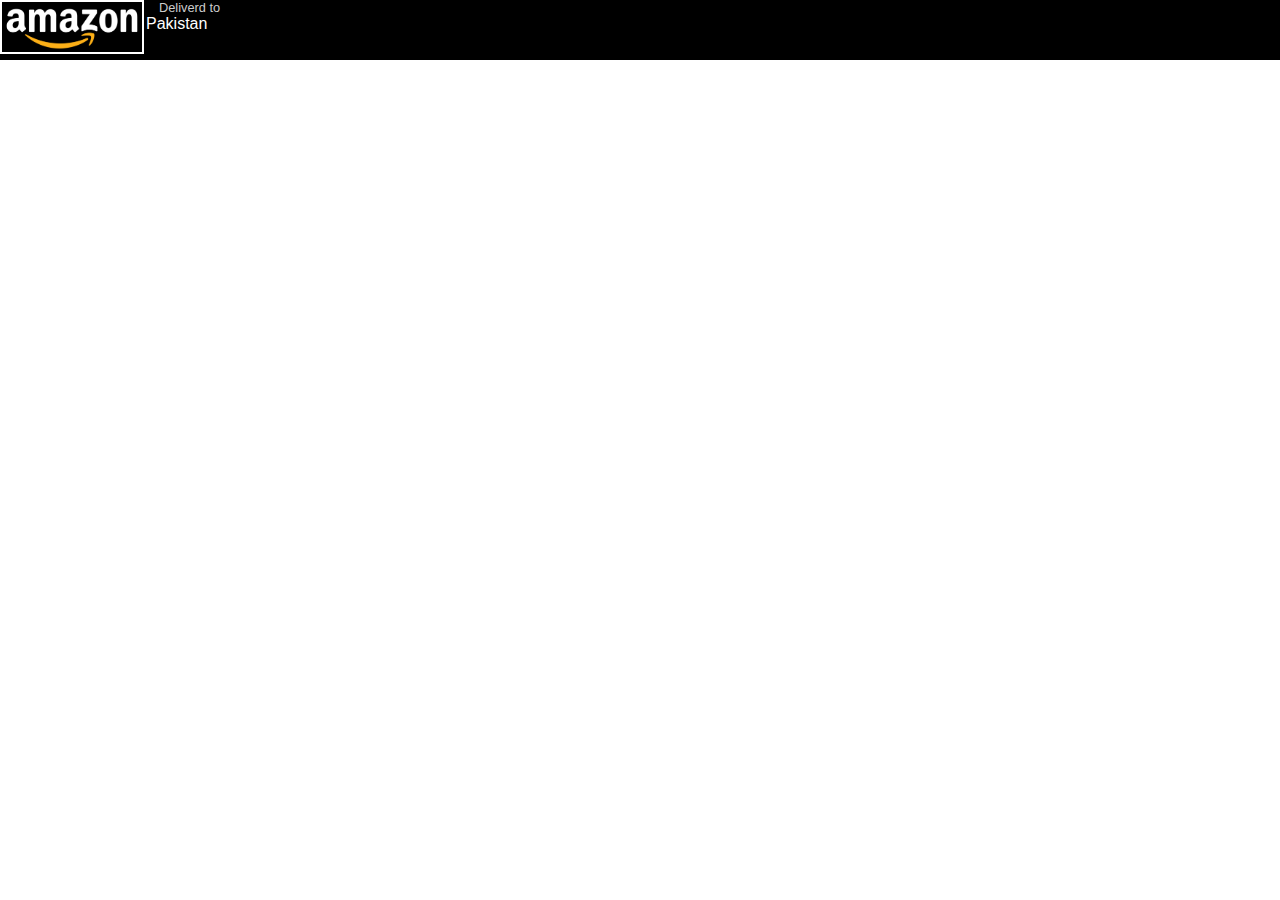
<file: Amazon/index.html>
<!DOCTYPE html>
<html lang="en">
<head>
    <meta charset="UTF-8">
    <meta name="viewport" content="width=device-width, initial-scale=1.0">
    <title>Amazone</title>
    <link rel="stylesheet" href="https://cdnjs.cloudflare.com/ajax/libs/font-awesome/6.5.1/css/all.min.css" integrity="sha512-DTOQO9RWCH3ppGqcWaEA1BIZOC6xxalwEsw9c2QQeAIftl+Vegovlnee1c9QX4TctnWMn13TZye+giMm8e2LwA==" crossorigin="anonymous" referrerpolicy="no-referrer" />
    <link rel="stylesheet" href="style.css">
</head>
<body>
  <header>
    <div class="navbar">
<div class="nav-logo border">
    <div class="logo"></div>
</div>
<div class="nav-address">
    <p class="add-first">Deliverd to</p>
    <div class="add-icon">
        <i class="fa-solid fa-location-dot"></i>
        <p class="add-second">Pakistan</p>
    </div>
</div>
    </div>
  </header>


</body>
</html>
</file>
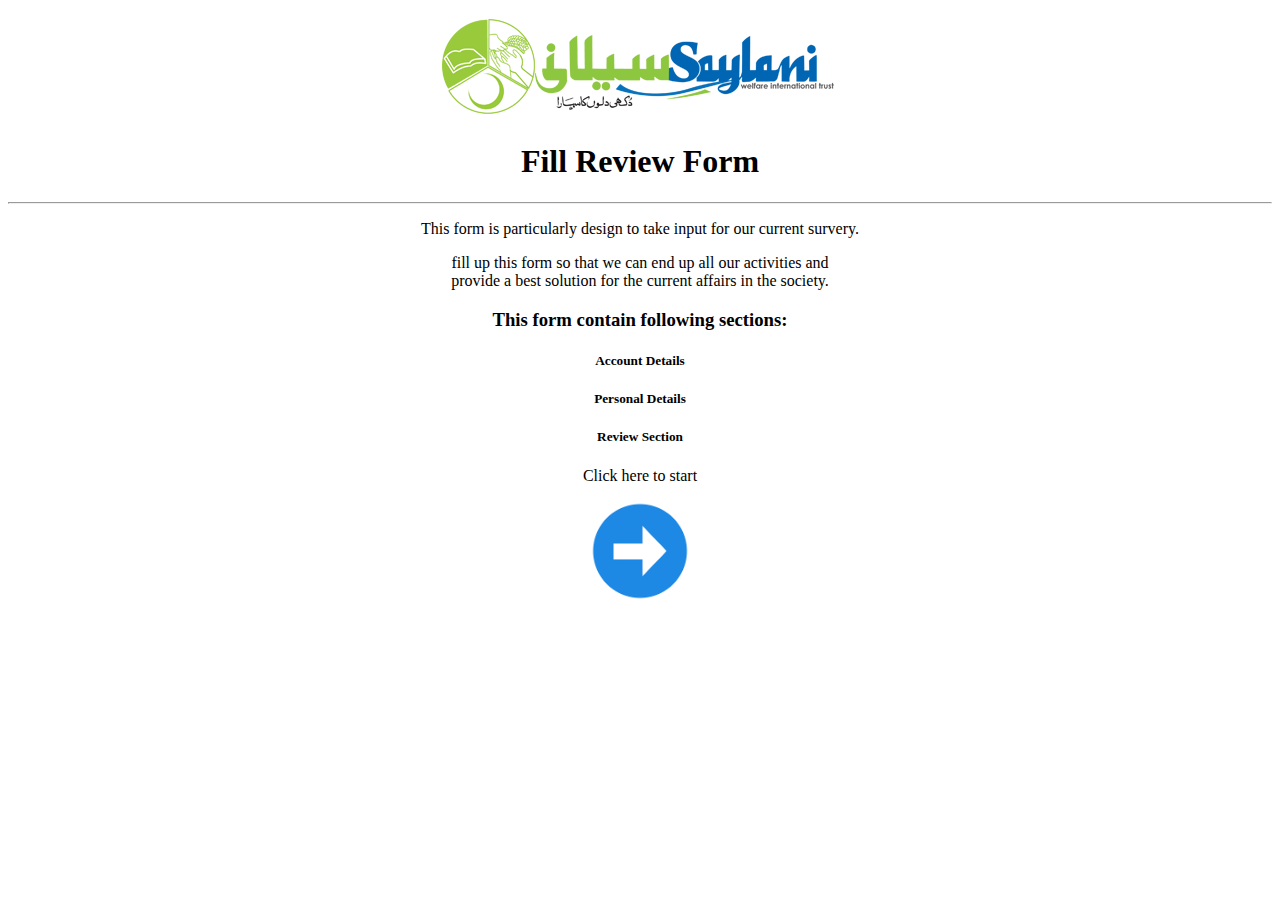
<file: Form/Index.html>
<!DOCTYPE HTML PUBLIC "-//W3C//DTD HTML 4.01 Transitional//EN"><html><head><META http-equiv="Content-Type" content="text/html; charset=utf-8"><style></style></head><body><u></u>


    
    
    

    <div>
    <p align="center">
        <img src="../Asset/logo.22bf709605809177256c.png" alt="">
    </p>
    
    <h1 align="center">Fill Review Form</h1><hr>
    <p align="center">This form is particularly design to take input for our current survery.</p>
    <p align="center">fill up this form so that we can end up all our activities and <br align="center">provide a best solution for the current affairs in the society.</p>
    
    <h3 align="center">This form contain following sections:</h3>
    <h5 align="center">Account Details</h5>
    <h5 align="center">Personal Details</h5>
    <h5 align="center">Review Section</h5>
    
        <p align="center">Click here to start</p>
        
    <center>
        <a href="./Accounts.html"> <img src="../Asset/ARROW.png" alt="" width="100px"></a>
    
    </center>
    </div>
    </body></html>
</file>
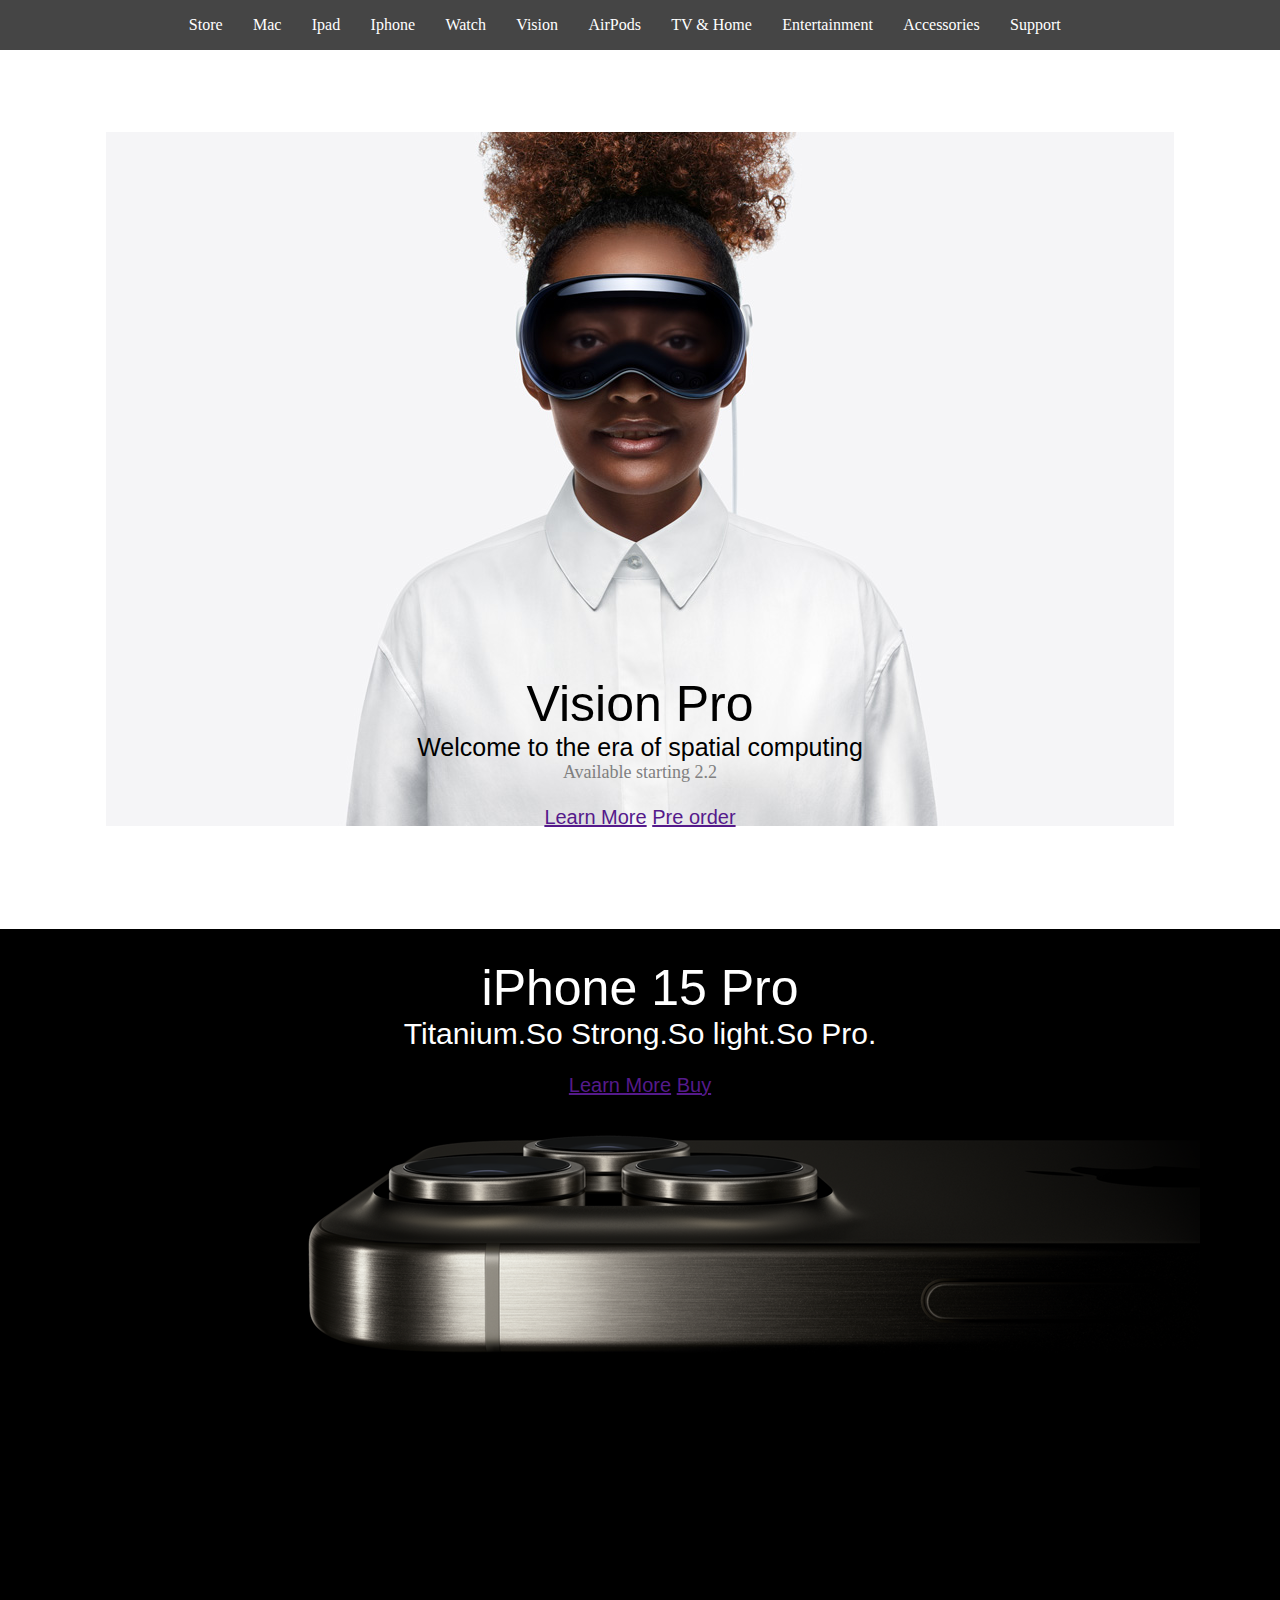
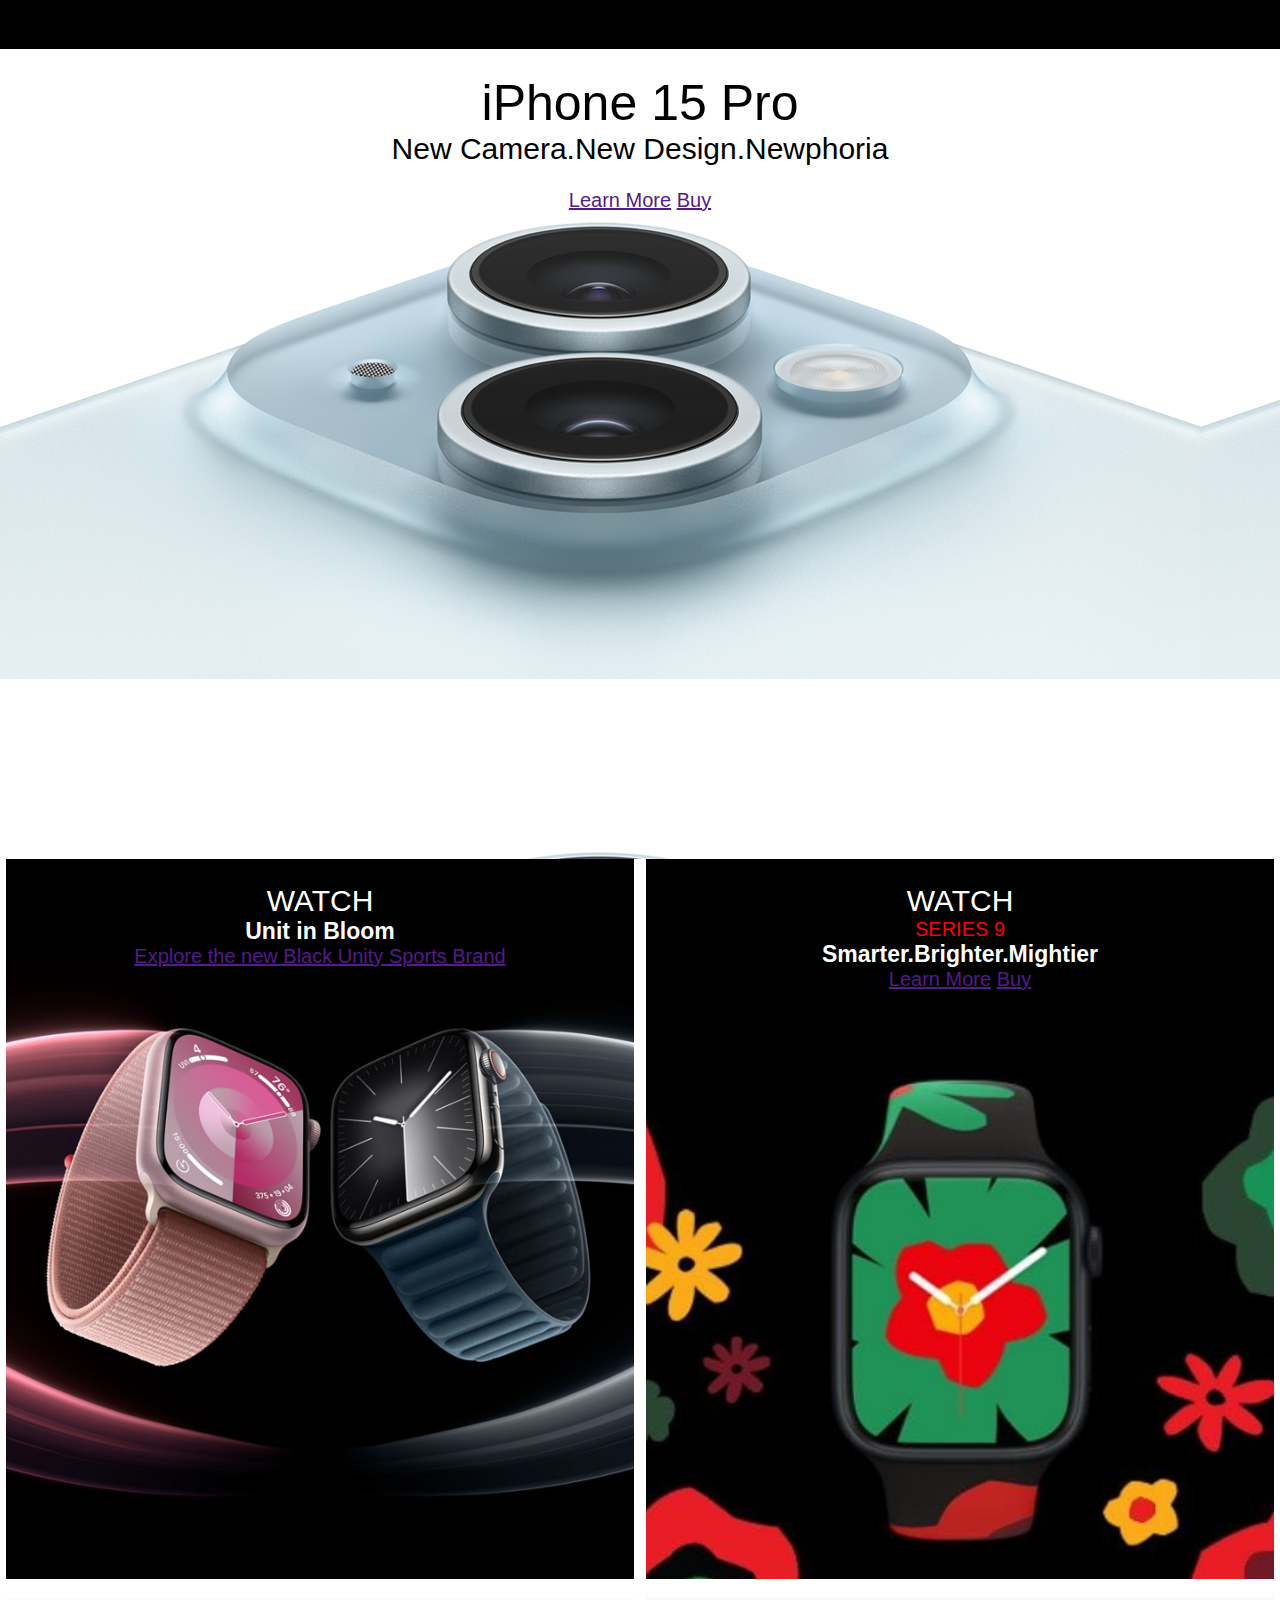
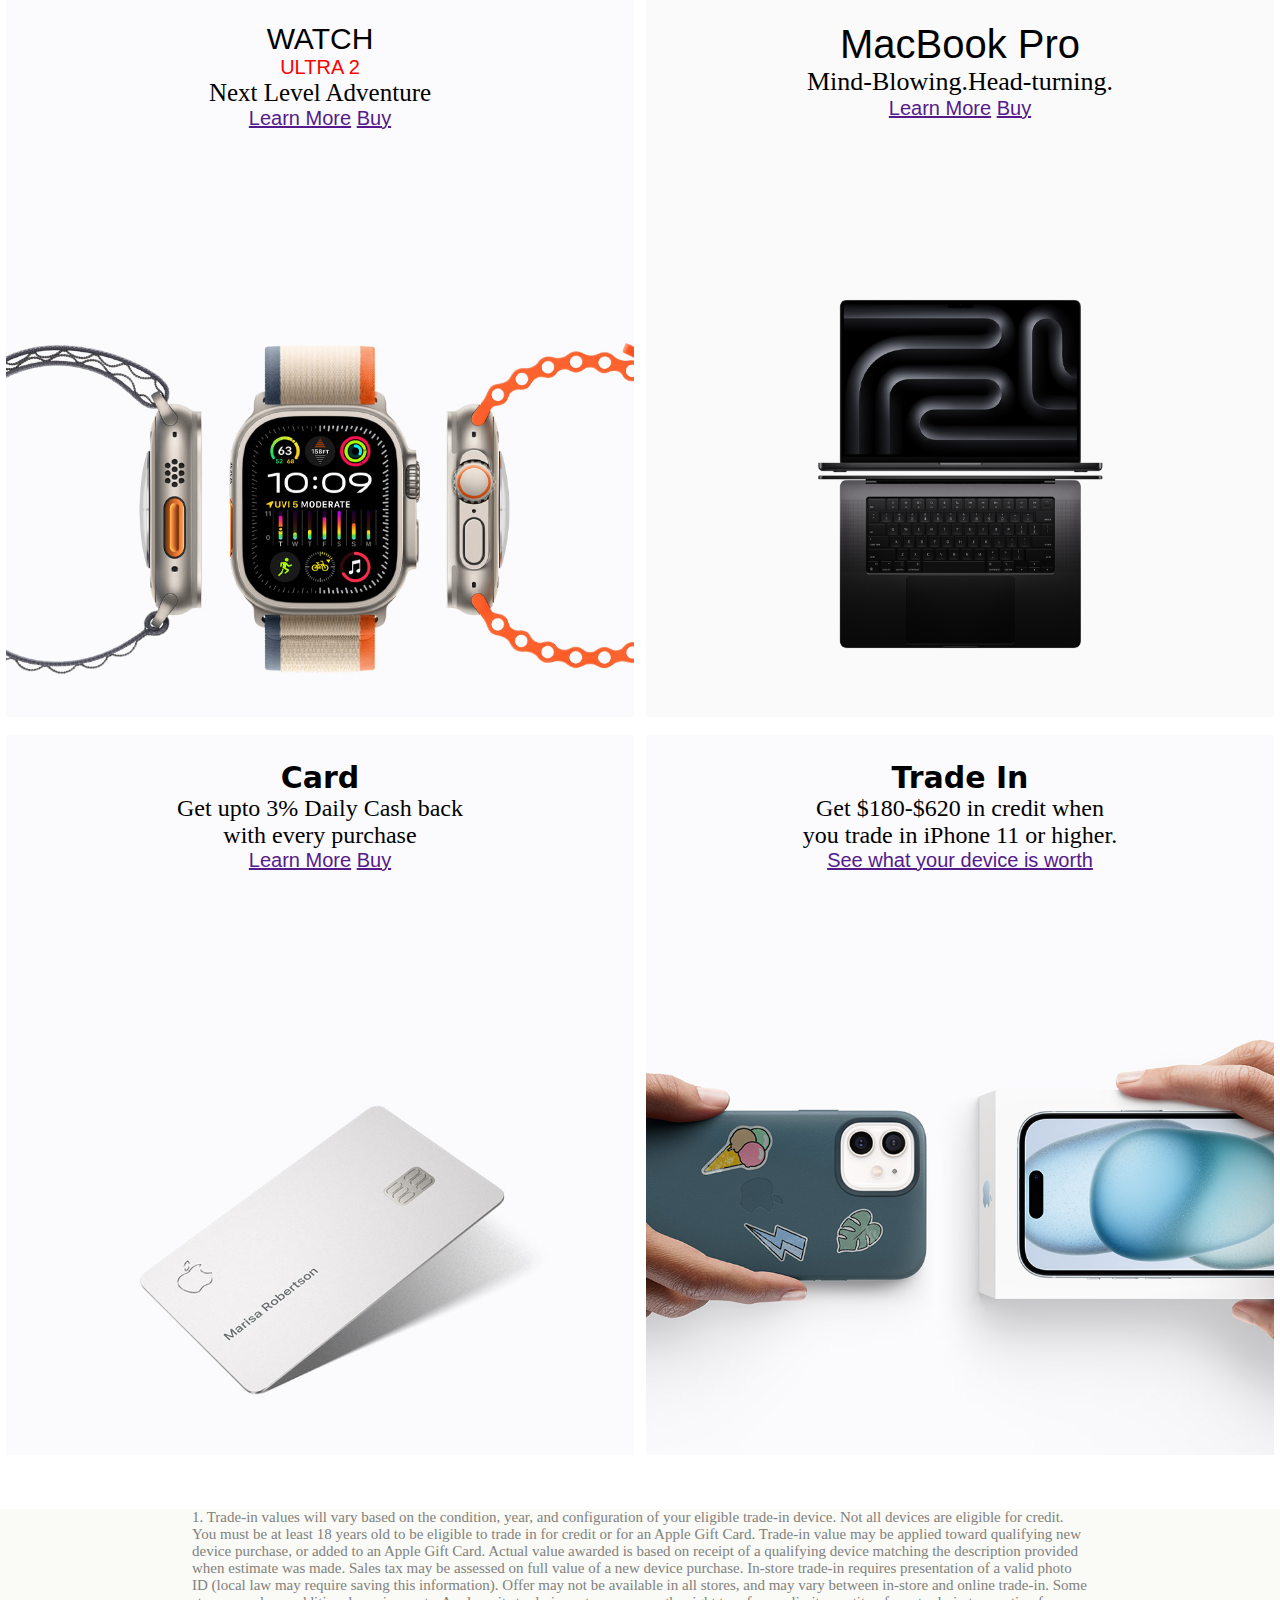
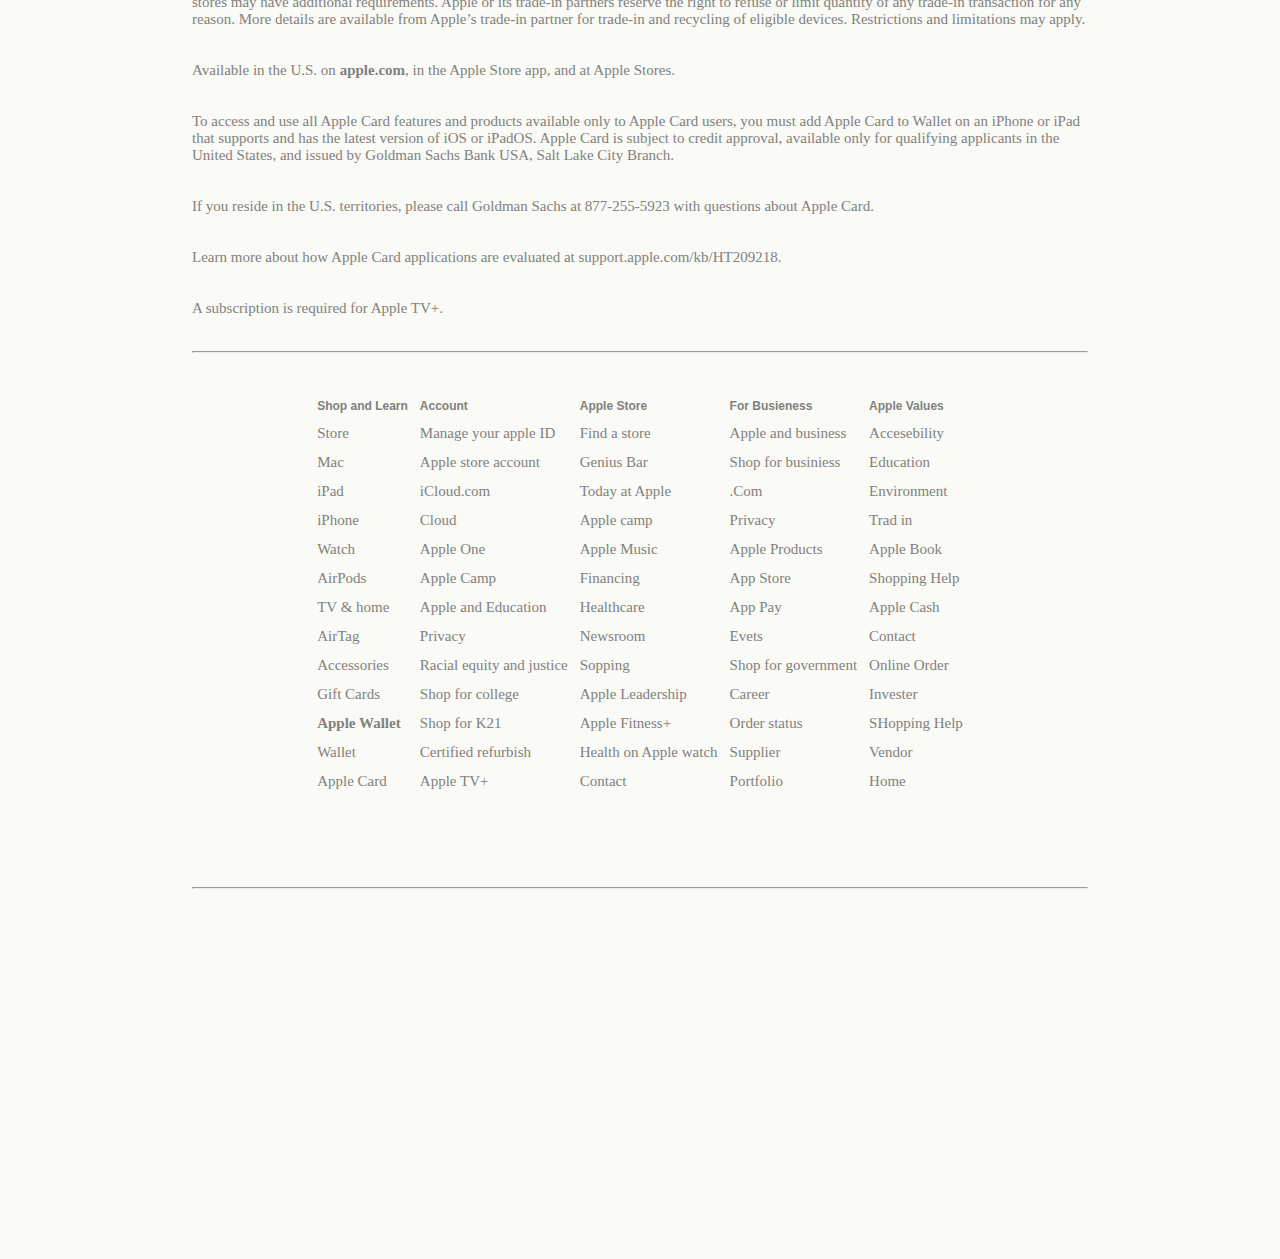
<file: Apple/Apple.html>
<!DOCTYPE html>
<html lang="en">
<head>
    <meta charset="UTF-8">
    <meta name="viewport" content="width=device-width, initial-scale=1.0">
    <title>Apple Web</title>

    <link rel="stylesheet" href="Apple.css">
    <link rel="stylesheet" href="https://cdnjs.cloudflare.com/ajax/libs/font-awesome/6.5.1/css/all.min.css" integrity="sha512-DTOQO9RWCH3ppGqcWaEA1BIZOC6xxalwEsw9c2QQeAIftl+Vegovlnee1c9QX4TctnWMn13TZye+giMm8e2LwA==" crossorigin="anonymous" referrerpolicy="no-referrer" />
</head>
<body>
    <div id="extradiv">
   <div class="navbar">
    <li id="applelogo"><i class="fa-brands fa-apple"></i></li>
    <li>Store</li>
    <li>Mac</li>
    <li>Ipad</li>
    <li>Iphone</li>
    <li>Watch</li>
    <li>Vision</li>
    <li>AirPods</li>
    <li>TV & Home</li>
    <li>Entertainment</li>
    <li>Accessories</li>
    <li>Support</li>
    <li><i class="fa-solid fa-magnifying-glass"></i></li>
    <li><i class="fa-solid fa-briefcase"></i></li>
    </div>
   </div>
   <div id="hero">
    <div id="datahero">
        <div id="firstline">
            <i class="fa-brands fa-apple"></i>Vision Pro
        </div>
        <p id="welcome">Welcome to the era of spatial computing</p>
        <p id="version">Available starting 2.2</p>
        <div id="heroancher"><br>
        <a href="">Learn More</a> <a href="">Pre order</a>
    </div>

    </div>
   </div>
    
<div class="iphone15promax">
    <div id="dataiphone15promax">
        <div id="firstlineiphone15promax">
            iPhone 15 Pro
        </div>
        <p id="secondlineiphonepromax15pro">Titanium.So Strong.So light.So Pro.</p>
        <div id="iphoneancher"><br>
            <a href="">Learn More</a> <a href="">Buy</a>

        </div>
        

    </div>

</div>


<div class="iphone15pro2">
    <div id="dataiphone15pro2">
        <div id="firstlineiphone15pro2">
            iPhone 15 Pro
        </div>
        <p id="secondlineiphon15pro2">New Camera.New Design.Newphoria</p>
        <div id="iphone2ancher"><br>
            <a href="">Learn More</a> <a href="">Buy</a>
        </div>      
    </div>
</div>

<div class="watch">
    <div id="watch1">
        <div id="datawatch1">
        <div id="firstlinewatch1">
            <i class="fa-brands fa-apple"></i>WATCH
        </div>
        <h1>Unit in Bloom</h1>
        <div id="watch1ancher"><a href="">Explore the new Black Unity Sports Brand</a>

    </div>
    </div>
    </div>
    <div id="watch2">
        <div id="datawatch2">
            <div id="firstlinewatch2">
                <i class="fa-brands fa-apple"></i> WATCH
            </div>
            <p id="series">SERIES 9</p>
            <h1>Smarter.Brighter.Mightier</h1>
            <div id="watch2ancher">
                <a href="">Learn More</a> <a href="">Buy</a>
            </div>
        </div>
    </div>
</div>

<br>
<div class="sec3">
    <div id="watch3">
        <div id="datawatch3">
        <div id="firstlinewatch3">
            <i class="fa-brands fa-apple"></i>WATCH
        </div>
        <p id="series">ULTRA 2</p>
        <p id="nextlevel">Next Level Adventure</p>
        <div id="watch3ancher"><a href="">Learn More</a> <a href="">Buy</a>

    </div>
    </div>
    </div>
    <div id="watch4">
        <div id="datawatch4">
            <div id="firstlinewatch4">
            MacBook Pro
            </div>
            <p id="mindblowing">Mind-Blowing.Head-turning. </p>
            <div id="watch4ancher">
                <a href="">Learn More</a> <a href="">Buy</a>
            </div>
        </div>
    </div>
</div>

<br>
<div class="sec4">
    <div id="card">
        <div id="datacard">
        <div id="firstlinecard">
            <i class="fa-brands fa-apple"></i><b>Card</b>
        </div>
        <p id="cashback">Get upto 3% Daily Cash back</p>
        <p id="cashback">with every purchase</p>
        <div id="cardancher">
            <a href="">Learn More</a> <a href="">Buy</a>

        </div>
    </div>
    </div>
    <div id="trade">
        <div id="datatrade">
            <div id="firstlinetrade">
                <i class="fa-brands fa-apple"></i> <b>Trade In</b>
            </div>
            <p id="cashback">Get $180-$620 in credit when</p>
            <p id="cashback">you trade in iPhone 11 or higher.</p>
            
            <div id="tradeancher">
                <a href="">See what your device is worth</a>
            </div>
        </div>
    </div>
</div>

<br><br><br>
<div id="parent">
    <div id="child">
        <li>1. Trade-in values will vary based on the condition, year, and configuration of your eligible trade-in device. Not all devices are eligible for credit. You must be at least 18 years old to be eligible to trade in for credit or for an Apple Gift Card. Trade-in value may be applied toward qualifying new device purchase, or added to an Apple Gift Card. Actual value awarded is based on receipt of a qualifying device matching the description provided when estimate was made. Sales tax may be assessed on full value of a new device purchase. In-store trade-in requires presentation of a valid photo ID (local law may require saving this information). Offer may not be available in all stores, and may vary between in-store and online trade-in. Some stores may have additional requirements. Apple or its trade-in partners reserve the right to refuse or limit quantity of any trade-in transaction for any reason. More details are available from Apple’s trade-in partner for trade-in and recycling of eligible devices. Restrictions and limitations may apply.
        </li><br><br>
        <li>Available in the U.S. on  <strong>apple.com</strong>, in the Apple Store app, and at Apple Stores.
        </li><br><br>
        <li>To access and use all Apple Card features and products available only to Apple Card users, you must add Apple Card to Wallet on an iPhone or iPad that supports and has the latest version of iOS or iPadOS. Apple Card is subject to credit approval, available only for qualifying applicants in the United States, and issued by Goldman Sachs Bank USA, Salt Lake City Branch.
        </li><br><br>
        <li>If you reside in the U.S. territories, please call Goldman Sachs at 877-255-5923 with questions about Apple Card.
        </li><br><br>
        <li>Learn more about how Apple Card applications are evaluated at support.apple.com/kb/HT209218.
        </li><br><br>
        <li>A subscription is required for Apple TV+.
        </li><br><br>
        <hr><br><br>
        <table cellspacing="12px">
            <tr style="font-size: 12px; font-family: 'Gill Sans', 'Gill Sans MT', Calibri, 'Trebuchet MS', sans-serif;">
                <td><b>Shop and Learn</b></td>
                <td><b>Account</b></td>
                <td><b>Apple Store</b></td>
                <td><b>For Busieness</b></td>
                <td><b>Apple Values</b></td>
            </tr>
            <tr>
                <td>Store</td>
                <td>Manage your apple ID</td>
                <td>Find a store</td>
                <td>Apple and business</td>
                <td>Accesebility</td>
            </tr>
            <tr>
                <td>Mac</td>
                <td>Apple store account</td>
                <td>Genius Bar</td>
                <td>Shop for businiess</td>
                <td>Education</td>
            </tr>
            <tr>
                <td>iPad</td>
                <td>iCloud.com</td>
                <td>Today at Apple</td>
                <td>.Com</td>
                <td>Environment</td>
            </tr>
            <tr>
                <td>iPhone</td>
                <td>Cloud</td>
                <td>Apple camp</td>
                <td>Privacy</td>
                <td>Trad in</td>
            </tr>
            <tr>
                <td>Watch</td>
                <td>Apple One</td>
                <td>Apple Music</td>
                <td>Apple Products</td>
                <td>Apple Book</td>
            </tr>
            <tr>
                <td>AirPods</td>
                <td>Apple Camp</td>
                <td>Financing</td>
                <td>App Store</td>
                <td>Shopping Help</td>
            </tr>
            <tr>
                <td>TV & home</td>
                <td>Apple and Education</td>
                <td>Healthcare</td>
                <td>App Pay</td>
                <td>Apple Cash</td>
            </tr>
            <tr>
                <td>AirTag</td>
                <td>Privacy</td>
                <td>Newsroom</td>
                <td>Evets</td>
                <td>Contact</td>
            </tr>
            <tr>
                <td>Accessories</td>
                <td>Racial equity and justice</td>
                <td>Sopping</td>
                <td>Shop for government</td>
                <td>Online Order</td>
            </tr>
            <tr>
                <td>Gift Cards</td>
                <td>Shop for college</td>
                <td>Apple Leadership</td>
                <td>Career</td>
                <td>Invester</td>
            </tr>
            <tr>
                <td><b>Apple Wallet</b></td>
                <td>Shop for K21</td>
                <td>Apple Fitness+</td>
                <td>Order status</td>
                <td>SHopping Help</td>
            </tr>
            <tr>
                <td>Wallet</td>
                <td>Certified refurbish</td>
                <td>Health on Apple watch</td>
                <td>Supplier</td>
                <td>Vendor</td>
            </tr>
            <tr>
                <td>Apple Card</td>
                <td>Apple TV+</td>
                <td>Contact</td>
                <td>Portfolio</td>
                <td>Home</td>
            </tr>
        </table><br><br><br><br><br>

<hr>
    </div>
    </div>

</body>
</html>
</file>
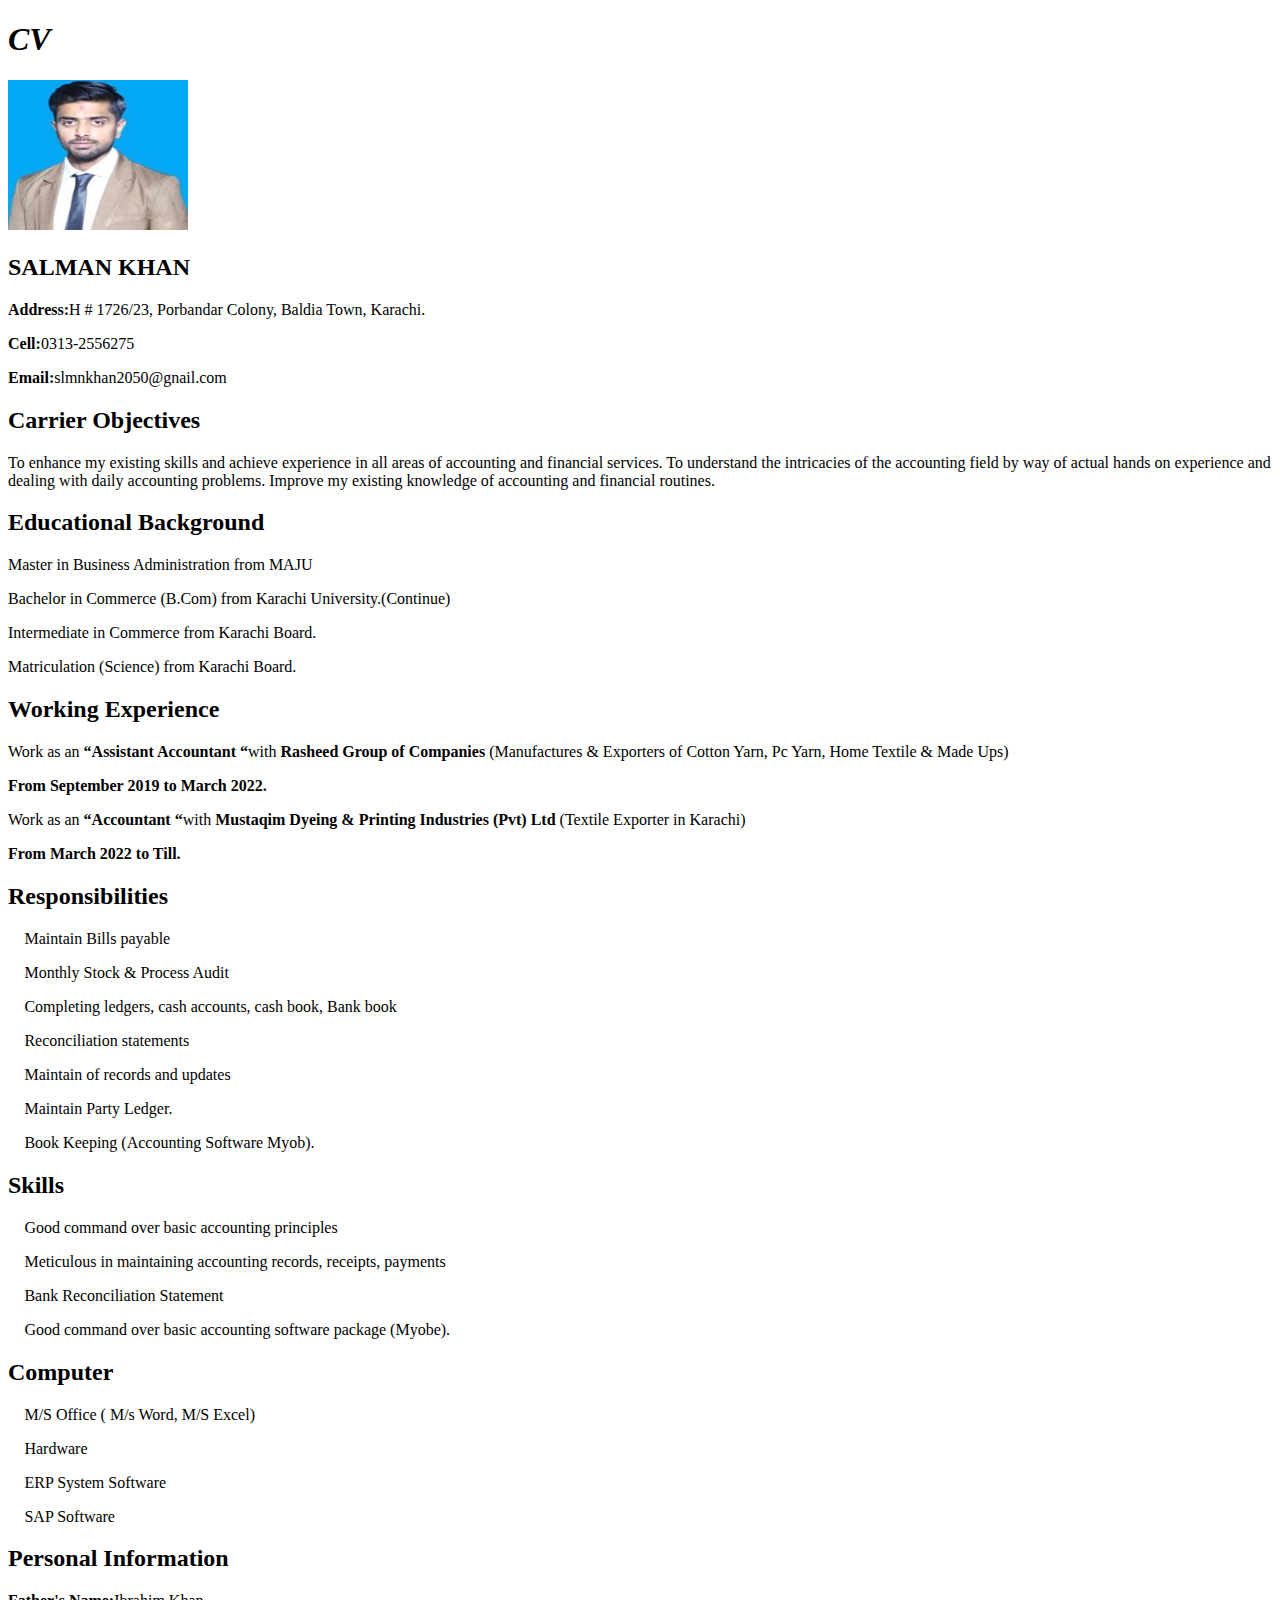
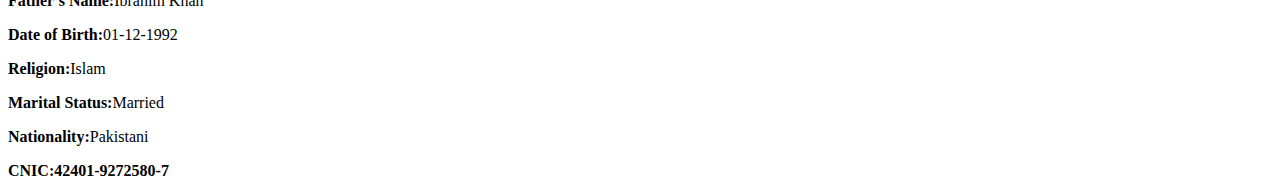
<file: First Project/Portfolio.html>
<!DOCTYPE html>
<html lang="en">
<head>
  <title>SALMAN KHAN CV</title>
</head>
<body>

<h1><B><i>CV</i></B></h1>
<img src="../Asset/Salman Pic.jpeg" alt="" width="180" height="150">
<h2>SALMAN KHAN</h2>
<p><b>Address:</b>H # 1726/23, Porbandar Colony, Baldia Town, Karachi.</p>
<p><b>Cell:</b>0313-2556275</p>
<p><b>Email:</b>slmnkhan2050@gnail.com</p>



<h2>Carrier Objectives</h2>
<p>To enhance my existing skills and achieve experience in all areas of accounting and
    financial services. To understand the intricacies of the accounting field by way of actual
    hands on experience and dealing with daily accounting problems. Improve my existing
    knowledge of accounting and financial routines.
    </p>
<h2>Educational Background</h2>
<p>Master in Business Administration from MAJU</p>
<p>Bachelor in Commerce (B.Com) from Karachi University.(Continue)</p>
<p>Intermediate in Commerce from Karachi Board.</p>
<p>Matriculation (Science) from Karachi Board.

    <h2>Working Experience</h2>
    <p>Work as an <b>“Assistant Accountant “</b>with
        <b>Rasheed Group of Companies</b>
        (Manufactures & Exporters of Cotton Yarn, Pc Yarn, Home Textile &
        Made Ups)
        <p><b>From September 2019 to March 2022.</b></p>
        </p>
        <p>Work as an <b>“Accountant “</b>with
            <b>Mustaqim Dyeing & Printing Industries (Pvt) Ltd</b>
            (Textile Exporter in Karachi)
            <p><b>From March 2022 to Till.</b></p>
            </p>
<h2>Responsibilities</h2>
<p> Maintain Bills payable</p>
<p> Monthly Stock & Process Audit</p>
<p> Completing ledgers, cash accounts, cash book, Bank book</p>
<p> Reconciliation statements</p>
<p> Maintain of records and updates</p>
<p> Maintain Party Ledger.</p>
<p> Book Keeping (Accounting Software Myob).</p>

<h2>Skills</h2>
<p> Good command over basic accounting principles</p>
<p> Meticulous in maintaining accounting records, receipts, payments
    <p> Bank Reconciliation Statement</p>
    <p> Good command over basic accounting software package (Myobe).</p>
<h2>Computer</h2>
<p> M/S Office ( M/s Word, M/S Excel)
</p>
<p> Hardware</p>
<p> ERP System Software
</p>
<p> SAP Software
</p>
<h2>Personal Information</h2>
<p><b>Father's Name:</b>Ibrahim Khan</p>
<p><b>Date of Birth:</b>01-12-1992</p>
<p><b>Religion:</b>Islam</p>
<p><b>Marital Status:</b>Married</p>
<p><b>Nationality:</b>Pakistani</p>
<p><b>CNIC:42401-9272580-7</b></p>
</body>
</html>
</file>
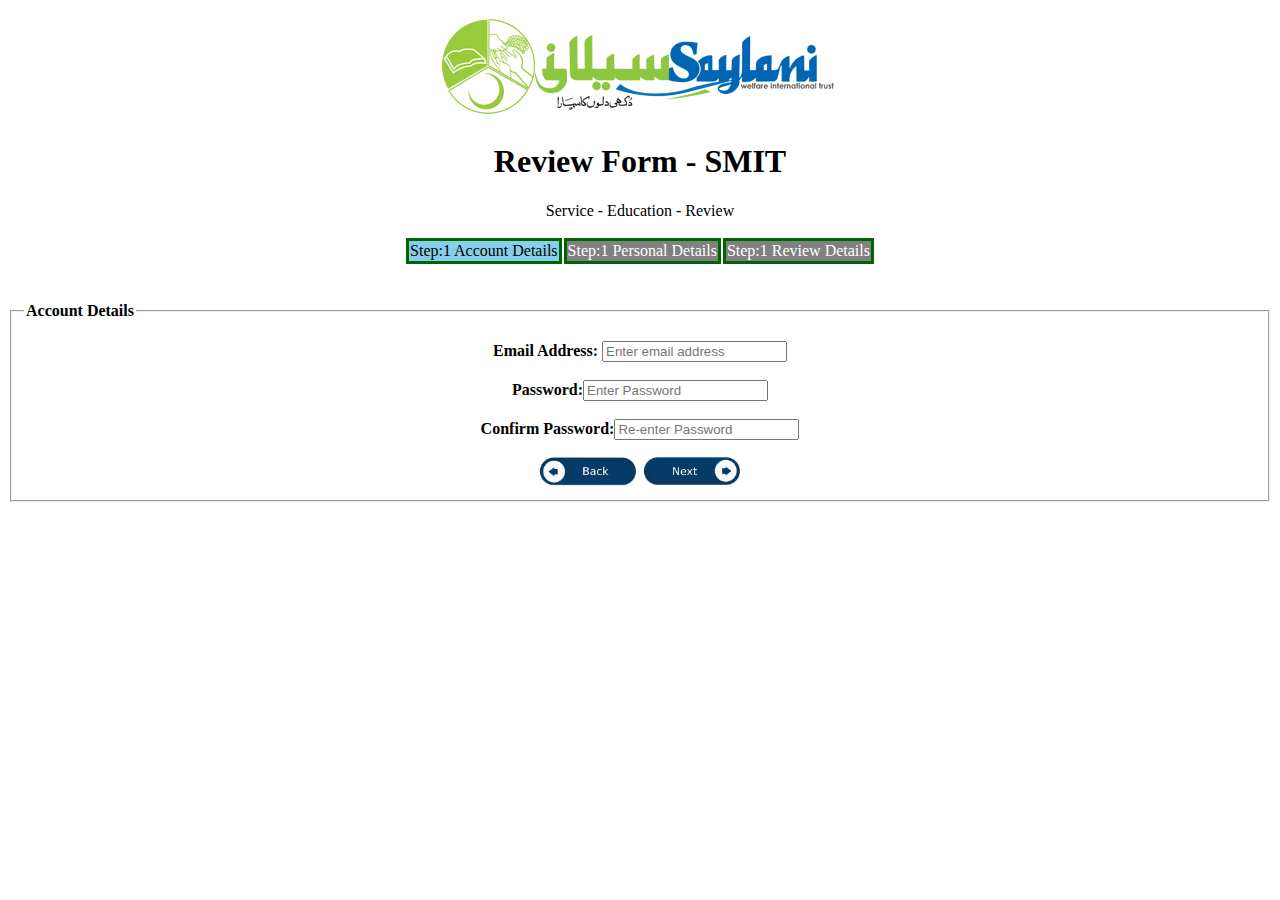
<file: Form/Accounts.html>
<!DOCTYPE HTML PUBLIC "-//W3C//DTD HTML 4.01 Transitional//EN"><html><head><META http-equiv="Content-Type" content="text/html; charset=utf-8"><style></style></head><body><u></u>


    
    
    


    <center><img src="../Asset/logo.22bf709605809177256c.png" alt=""></center>
    <h1 align="center">Review Form - SMIT</h1>
    <p align="center">Service - Education - Review</p>
    
    <header>
        <center>
    <table>
        <tr>
            <td style="background-color:skyblue;color:black;text-align:center;border:solid darkgreen">Step:1 Account Details</td>
            <td style="background-color:Grey;color:white;text-align:center;border:solid darkgreen">Step:1 Personal Details</td>
            <td style="background-color:grey;color:white;text-align:center;border:solid darkgreen">Step:1 Review Details</td>
        </tr>
    </table>
    </center>
    </header>
    <br><br>
            <fieldset>
            <legend><strong></strong><b>Account Details</b></legend>
    <center>
    <p><strong>Email Address:</strong> <input type="email" name="email" id="m_" placeholder="Enter email address"><br><br>
        <strong>Password:</strong><input type="password" name="password" id="m_" placeholder="Enter Password"><br><br>
        <strong>Confirm Password:</strong><input type="password" name="Confirm password" id="m_" placeholder="Re-enter Password">
    
    </p>
    
      <a href="./Index.html"> <img src="../Asset/back.png" alt="" width="100px"></a>
      <a href="./Personal.html"> <img src="../Asset/next.png" alt="" width="100px"></a>    
    
    </center>
    </fieldset>
    
    <div>
        
    </div>
    </body></html>
</file>
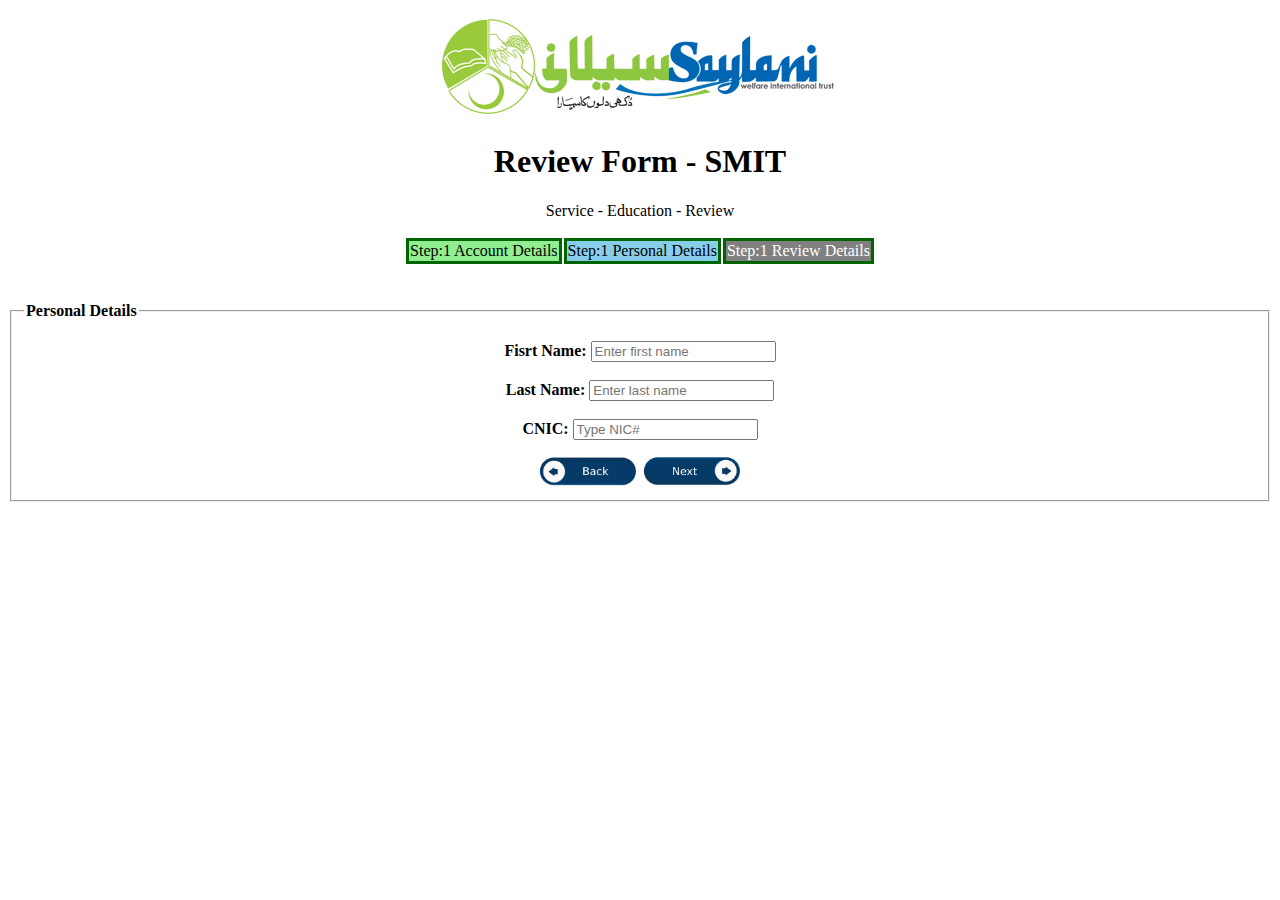
<file: Form/Personal.html>
<!DOCTYPE HTML PUBLIC "-//W3C//DTD HTML 4.01 Transitional//EN"><html><head><META http-equiv="Content-Type" content="text/html; charset=utf-8"><style></style></head><body><u></u>


    
    
    

    <center><img src="../Asset/logo.22bf709605809177256c.png" alt=""Logo></center>
    <h1 align="center">Review Form - SMIT</h1>
    <p align="center">Service - Education - Review</p>
    
    <header>
        <center>
    <table>
        <tr>
            <td style="background-color:lightgreen;color:black;text-align:center;border:solid darkgreen">Step:1 Account Details</td>
            <td style="background-color:skyblue;color:black;text-align:center;border:solid darkgreen">Step:1 Personal Details</td>
            <td style="background-color:grey;color:white;text-align:center;border:solid darkgreen">Step:1 Review Details</td>
        </tr>
    </table>
    </center>
    </header>
    <br><br>
    <fieldset>
        <legend><strong></strong><b>Personal Details</b></legend>
    <center>
    <p>
        <strong>Fisrt Name: </strong><input type="text" name="First Name" id="m_" placeholder="Enter first name"><br><br>
        <strong>Last Name:</strong> <input type="text" name="Last Name" id="m_" placeholder="Enter last name"><br><br>
        <strong>CNIC:</strong> <input type="number" name="NIC" id="m_" maxlength="15" placeholder="Type NIC#">
    </p>
    
    <a href="./Accounts.html"> <img src="../Asset/back.png" alt="" width="100px"></a>
    <a href="./Review.html"> <img src="../Asset/next.png" alt="" width="100px"></a>
    
        </center>  
    </fieldset>
    <div>
    
    </div>
    </body></html>
</file>
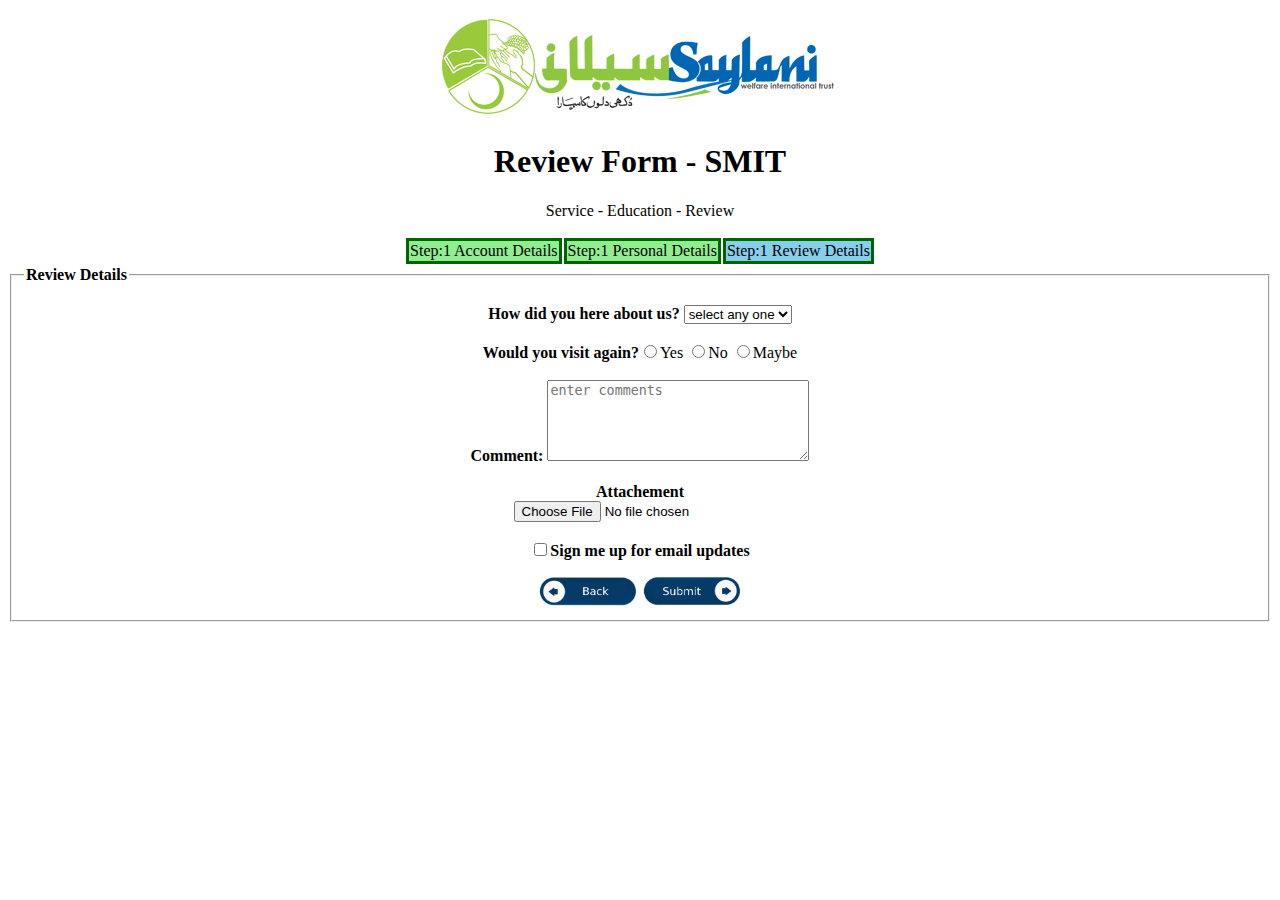
<file: Form/Review.html>
<!DOCTYPE HTML PUBLIC "-//W3C//DTD HTML 4.01 Transitional//EN"><html><head><META http-equiv="Content-Type" content="text/html; charset=utf-8"><style></style></head><body><u></u>


    
    
    


    <center><img src="../Asset/logo.22bf709605809177256c.png" alt=""></center>
    <h1 align="center">Review Form - SMIT</h1>
    <p align="center">Service - Education - Review</p>
    
    <header>
        <center>
    <table>
        <tr>
            <td style="background-color:lightgreen;color:black;text-align:center;border:solid darkgreen">Step:1 Account Details</td>
            <td style="background-color:lightgreen;color:black;text-align:center;border:solid darkgreen">Step:1 Personal Details</td>
            <td style="background-color:skyblue;color:black;text-align:center;border:solid darkgreen">Step:1 Review Details</td>
        </tr>
    </table>
    </center>
    </header>
    
            <fieldset>
            <legend><strong></strong><b>Review Details</b></legend>
    <center>
    <p><b>How did you here about us?</b>
        <select name="select" id="m_">
    
            <option value=""> select any one</option>
            <option value="Linkdein"> Linkdein</option>
            <option value="Facebook"> Facebook</option>
            <option value="Twitter">Twitter</option>
            <option value="News paper"> News Paper</option>
            oo
        </select><br><br>
        <b>Would you visit again?</b><input type="radio" name="Radio Button" id="m_">Yes <input type="radio" name="Radio Button" id="m_">No <input type="radio" name="Radio Button" id="m_">Maybe
       <br><br>
        <b>Comment:</b> <textarea name="Comment" id="m_" cols="30" rows="5" placeholder="enter comments"></textarea>
        <br><br>
    <b>Attachement</b><br>
    <input type="file" name="file attache" id="m_">
    <br><br>
    
    <input type="checkbox" name="checkbox" id="m_"><b>Sign me up for email updates</b>
    </p>
    
 <a href="./Personal.html"> <img src="../Asset/back.png" alt="" width="100px"></a>
 <a href="./Thanks.html"> <img src="../Asset/submit.png" alt="" width="100px"></a>
    </center>
    </fieldset>
    
    <div>
        
    </div>
    </body></html>
</file>
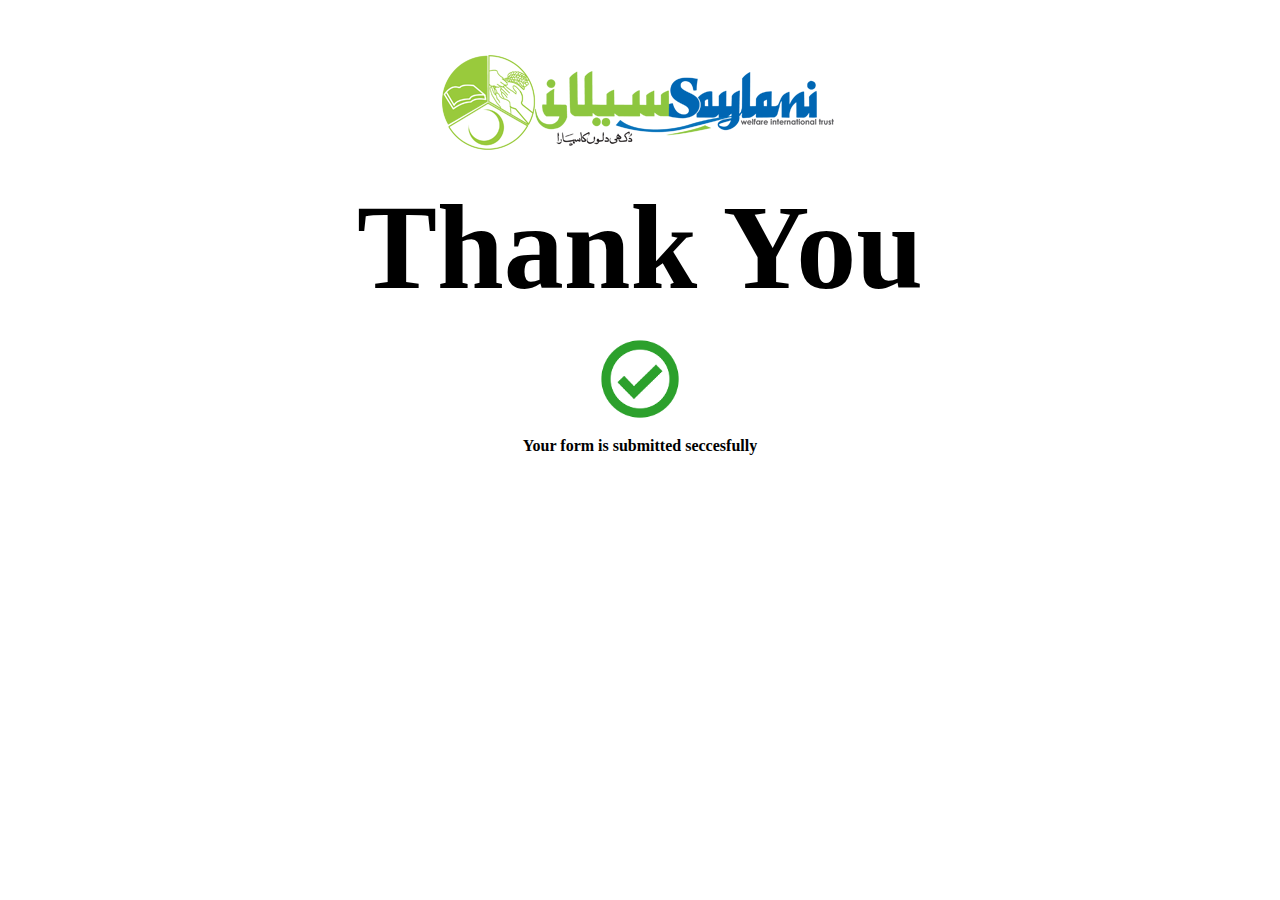
<file: Form/Thanks.html>
<!DOCTYPE HTML PUBLIC "-//W3C//DTD HTML 4.01 Transitional//EN"><html><head><META http-equiv="Content-Type" content="text/html; charset=utf-8"><style></style></head><body><u></u>

<br><br><center>
    <img src="../Asset/logo.22bf709605809177256c.png" alt="">
</center>
    
    <center><h1> <div style="font-size:120px">Thank You</div></h1></center>

<div>
    <center>
    <img src="../Asset/Tick.png" alt="" width="80px"><br><br>
</center>

<center>
   <b> Your form is submitted seccesfully
</b></center>
<center></center>
</div>
</body></html>
</file>
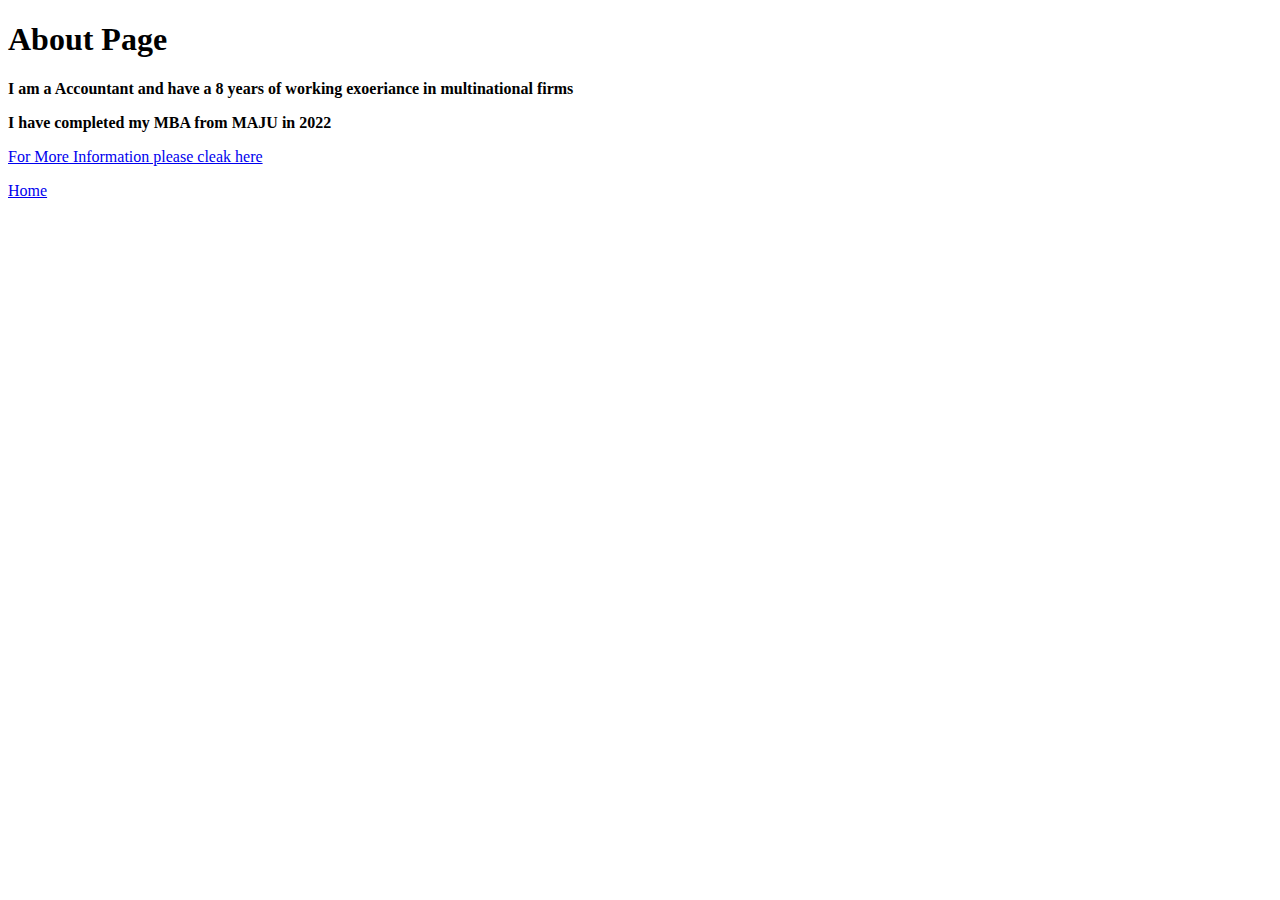
<file: Home/Abbout.html>
<!DOCTYPE html>
<html lang="en">
<head>
    <meta charset="UTF-8">
    <meta name="viewport" content="width=device-width, initial-scale=1.0">
    <title>About</title>
</head>
<body>
    <h1>About Page</h1>
    <p><strong>I am a Accountant and have a 8 years of working exoeriance in multinational firms</strong></p>
    <p><strong>I have completed my MBA from MAJU in 2022</strong></p>

    <a href="../First Project/Portfolio.html" target="_blank">For More Information please cleak here</a>



</ul></p>
<a href="./Home.html" target="_blank">Home</a>


</body>
</html>
</file>
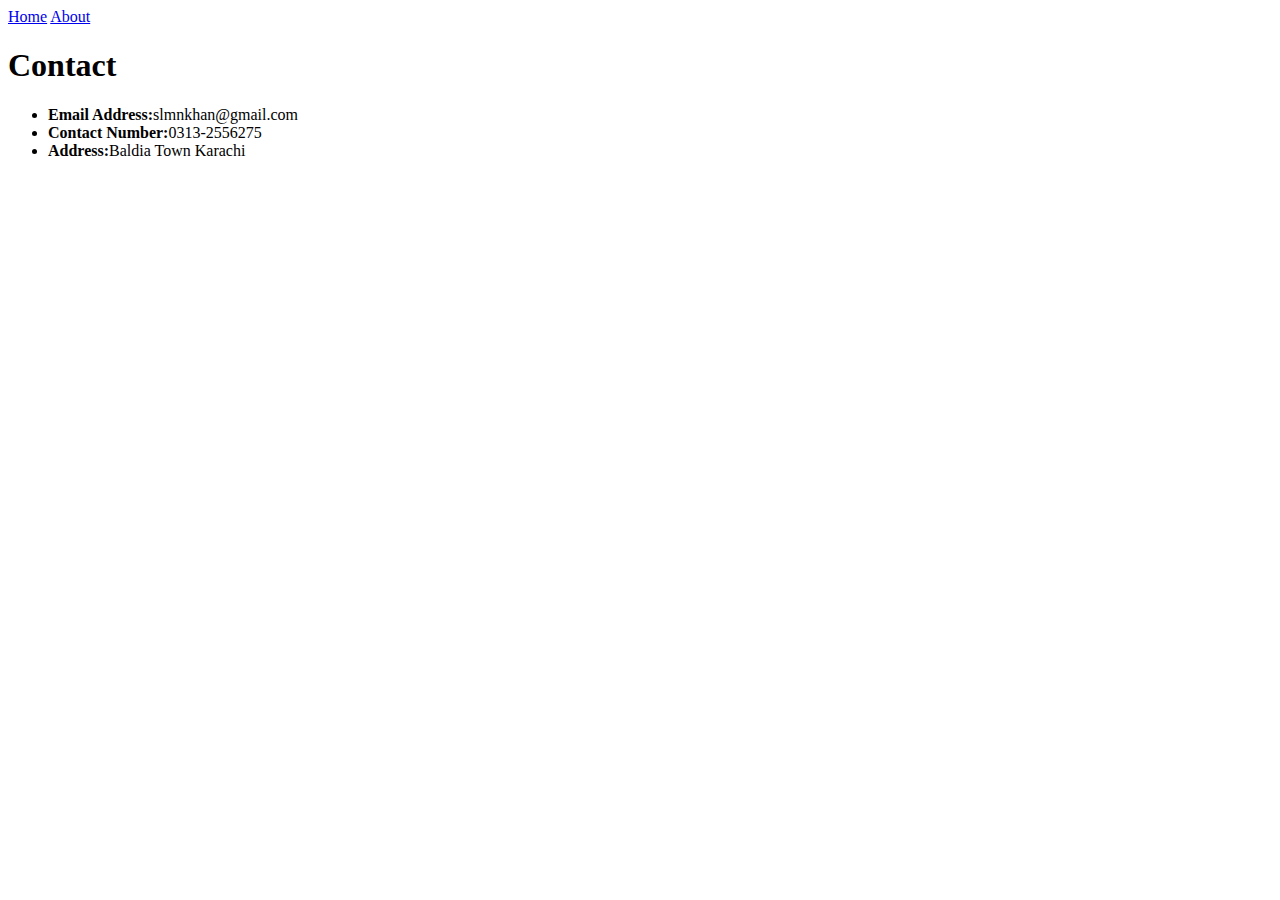
<file: Home/Contact.html>
<!DOCTYPE html>
<html lang="en">
<head>
    <meta charset="UTF-8">
    <meta name="viewport" content="width=device-width, initial-scale=1.0">
    <title>Contact</title>
</head>
<body>

    <a href="./Home.html" target="_blank">Home</a>
    <a href="./Abbout.html" target="_blank">About</a>
    <h1>Contact</h1>
    <p>
<ul>
<li><strong>Email Address:</strong>slmnkhan@gmail.com</li>
<li><strong>Contact Number:</strong>0313-2556275</li>
<li><strong>Address:</strong>Baldia Town Karachi</li>



</ul>

    </p>
</body>
</html>
</file>
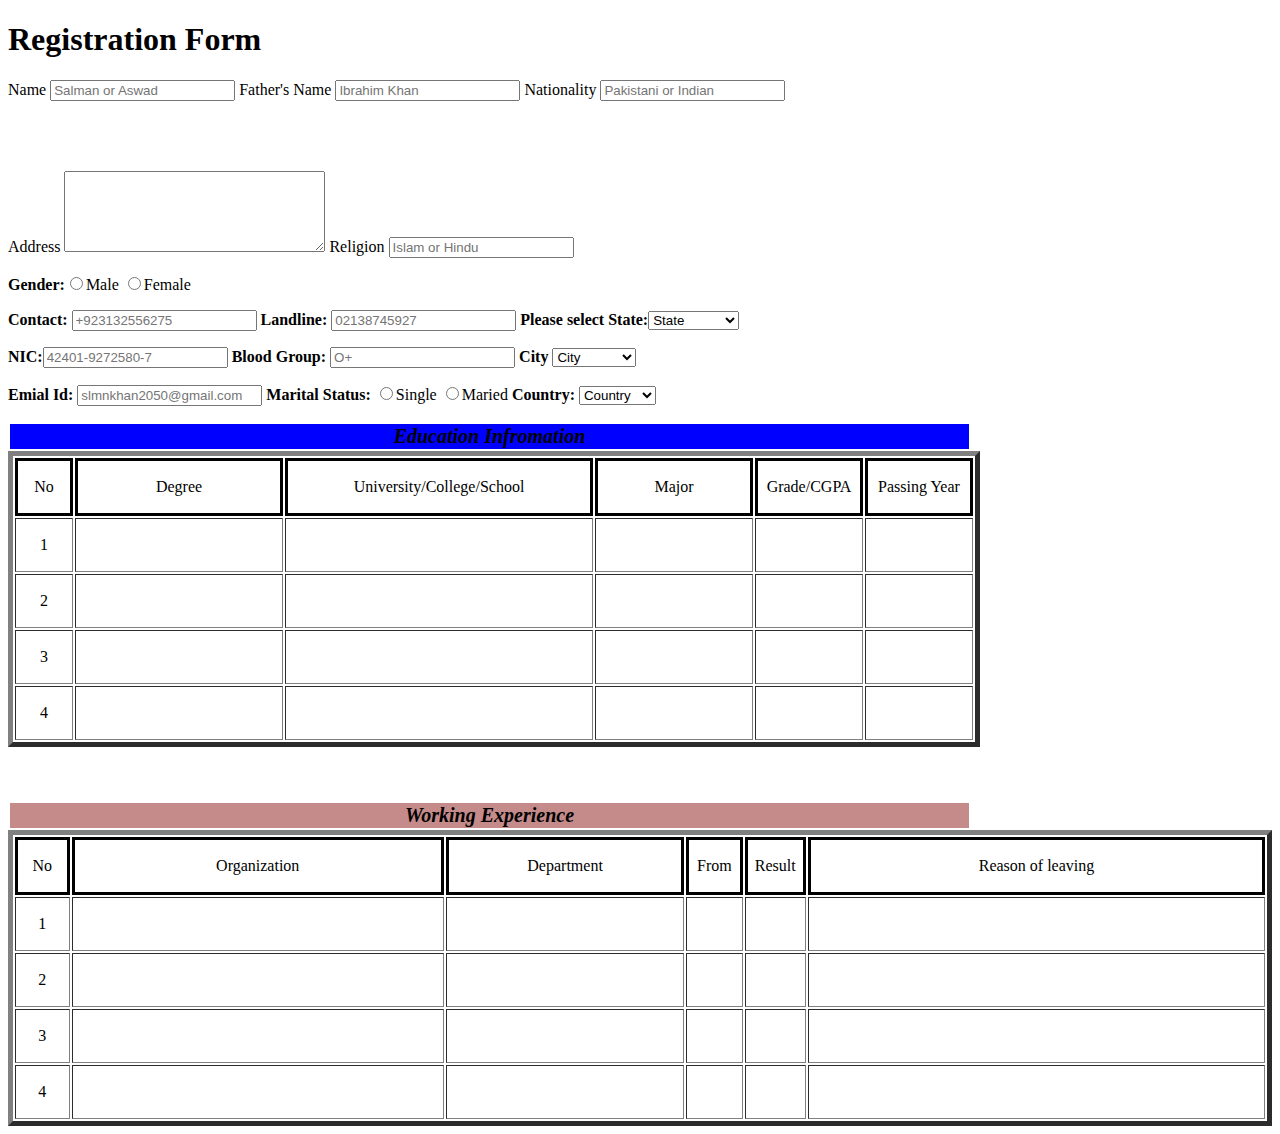
<file: Home/Old Form.html>
<!DOCTYPE html>
<html lang="en">
<head>
    <meta charset="UTF-8">
    <meta name="viewport" content="width=device-width, initial-scale=1.0">
    <title>Registration Form</title>
</head>
<body>
    <h1>Registration Form</h1>

<p>
Name <input type="text" name="Name" placeholder="Salman or Aswad" > Father's Name <input type="text" name="Father Name" placeholder="Ibrahim Khan"> Nationality <input type="text" name="Nationality" placeholder="Pakistani or Indian">

</p>
<p><br><br><br>
Address <textarea name="Address" id="" cols="30" rows="5"></textarea> Religion <input type="text" name="Religion" placeholder="Islam or Hindu">
</p>
<p>
<strong>Gender:</strong><input type="radio" name="Gender">Male <input type="radio" name="Gender">Female
</p>
<p>
<strong>Contact:</strong> <input type="text" name="Contact" placeholder="+923132556275"> <strong> Landline:</strong> <input type="text" name="Landline" placeholder="02138745927">

    <strong>Please select State:</strong><select name="State" id="">
<option value="">State</option>
<option value="Sindh">Sindh</option>
<option value="Punjab">Punjab</option>
<option value="KPK">KPK</option>
<option value="Baluchistan">Baluchistan</option>
    </select>
</p>
<p>
<strong>NIC:</strong><input type="text" name="NIC" placeholder="42401-9272580-7"> <strong>Blood Group:</strong> <input type="text" name="Blood" placeholder="O+">

    <strong>City   </strong><select name="City" id="">
        <option value="">City</option>
        <option value="Karachi">Karachi</option>
        <option value="Lahore">Lahore</option>
        <option value="Peshawar">Peshawar</option>
        <option value="Islamabad">Islamabad</option>
            </select>  
</p>

<p>
    <strong>Emial Id:</strong> <input type="email" name="email" placeholder="slmnkhan2050@gmail.com"> <strong>Marital Status:</strong> <input type="radio" name="marital">Single <input type="radio" name="marital">Maried
     <strong>  Country: </strong><select name="Country" id="">
        <option value="">Country</option>
        <option value="Pakistan">Pakistan</option>
        <option value="Indian">India</option>
        <option value="Austrailia">Austrailia</option>
        <option value="UAE">UAE</option>
            </select>
</p>

<table>
    <tr>
        <th style="width: 957px; height: 20px; font-size: 20px; background-color: blue; font-style: italic;">Education Infromation</th>
    </tr>
</table>

<table border="5">
<tr>

    <td style="width: 50px; height: 50px; border: solid black; text-align: center;">No</td>
    <td style="width: 200px; height: 50px; border: solid black; text-align: center  ;">Degree</td>
    <td style="width: 300px; height: 50px; border: solid black; text-align: center;">University/College/School</td>
    <td style="width: 150px; height: 50px; border: solid black; text-align: center;">Major</td>
    <td style="width: 100px; height: 50px; border: solid black; text-align: center;">Grade/CGPA</td>
    <td style="width: 100px; height: 50px; border: solid black; text-align: center;">Passing Year</td>
    
</tr>
<tr>

    <td style="width: 50px; height: 50px; text-align: center;">1</td>
    <td style="width: 200px; height: 50px; text-align: center  ;"></td>
    <td style="width: 300px; height: 50px; text-align: center;"></td>
    <td style="width: 150px; height: 50px; text-align: center;"></td>
    <td style="width: 100px; height: 50px; text-align: center;"></td>
    <td style="width: 100px; height: 50px; text-align: center;"></td>
</tr>
<tr>
    <td style="width: 50px; height: 50px; text-align: center;">2</td>
    <td style="width: 200px; height: 50px; text-align: center  ;"></td>
    <td style="width: 300px; height: 50px; text-align: center;"></td>
    <td style="width: 150px; height: 50px; text-align: center;"></td>
    <td style="width: 100px; height: 50px; text-align: center;"></td>
    <td style="width: 100px; height: 50px; text-align: center;"></td>
</tr>

<tr>
    <td style="width: 50px; height: 50px; text-align: center;">3</td>
    <td style="width: 200px; height: 50px; text-align: center  ;"></td>
    <td style="width: 300px; height: 50px; text-align: center;"></td>
    <td style="width: 150px; height: 50px; text-align: center;"></td>
    <td style="width: 100px; height: 50px; text-align: center;"></td>
    <td style="width: 100px; height: 50px; text-align: center;"></td>
</tr>

<tr>
    <td style="width: 50px; height: 50px; text-align: center;">4</td>
    <td style="width: 200px; height: 50px; text-align: center  ;"></td>
    <td style="width: 300px; height: 50px; text-align: center;"></td>
    <td style="width: 150px; height: 50px; text-align: center;"></td>
    <td style="width: 100px; height: 50px; text-align: center;"></td>
    <td style="width: 100px; height: 50px; text-align: center;"></td>
</tr>
</table>
<br><br><br>
<table>
    <tr>
        <th style="width: 957px; height: 20px; font-size: 20px; background-color: rgb(197, 138, 138); font-style: italic;">Working Experience</th>
    </tr>
</table>

<table border="5">
<tr>

    <td style="width: 50px; height: 50px; border: solid black; text-align: center;">No</td>
    <td style="width: 400px; height: 50px; border: solid black; text-align: center  ;">Organization</td>
    <td style="width: 250px; height: 50px; border: solid black; text-align: center;">Department</td>
    <td style="width: 50px; height: 50px; border: solid black; text-align: center;">From</td>
    <td style="width: 55px; height: 50px; border: solid black; text-align: center;">Result</td>
    <td style="width: 500px; height: 50px; border: solid black; text-align: center;">Reason of leaving</td>
    
</tr>
<tr>

    <td style="width: 50px; height: 50px; text-align: center;">1</td>
    <td style="width: 400px; height: 50px; text-align: center  ;"></td>
    <td style="width: 250px; height: 50px; text-align: center;"></td>
    <td style="width: 50px; height: 50px; text-align: center;"></td>
    <td style="width: 55px; height: 50px; text-align: center;"></td>
    <td style="width: 500px; height: 50px; text-align: center;"></td>
</tr>
<tr>
    <td style="width: 50px; height: 50px; text-align: center;">2</td>
    <td style="width: 400px; height: 50px; text-align: center  ;"></td>
    <td style="width: 250px; height: 50px; text-align: center;"></td>
    <td style="width: 50px; height: 50px; text-align: center;"></td>
    <td style="width: 55px; height: 50px; text-align: center;"></td>
    <td style="width: 500px; height: 50px; text-align: center;"></td>
</tr>

<tr>
    <td style="width: 50px; height: 50px; text-align: center;">3</td>
    <td style="width: 400px; height: 50px; text-align: center  ;"></td>
    <td style="width: 250px; height: 50px; text-align: center;"></td>
    <td style="width: 50px; height: 50px; text-align: center;"></td>
    <td style="width: 55px; height: 50px; text-align: center;"></td>
    <td style="width: 500px; height: 50px; text-align: center;"></td>
</tr>

<tr>
    <td style="width: 50px; height: 50px; text-align: center;">4</td>
    <td style="width: 400px; height: 50px; text-align: center  ;"></td>
    <td style="width: 250px; height: 50px; text-align: center;"></td>
    <td style="width: 50px; height: 50px; text-align: center;"></td>
    <td style="width: 55px; height: 50px; text-align: center;"></td>
    <td style="width: 500px; height: 50px; text-align: center;"></td>
</tr>
</table>










</body>
</html>
</file>
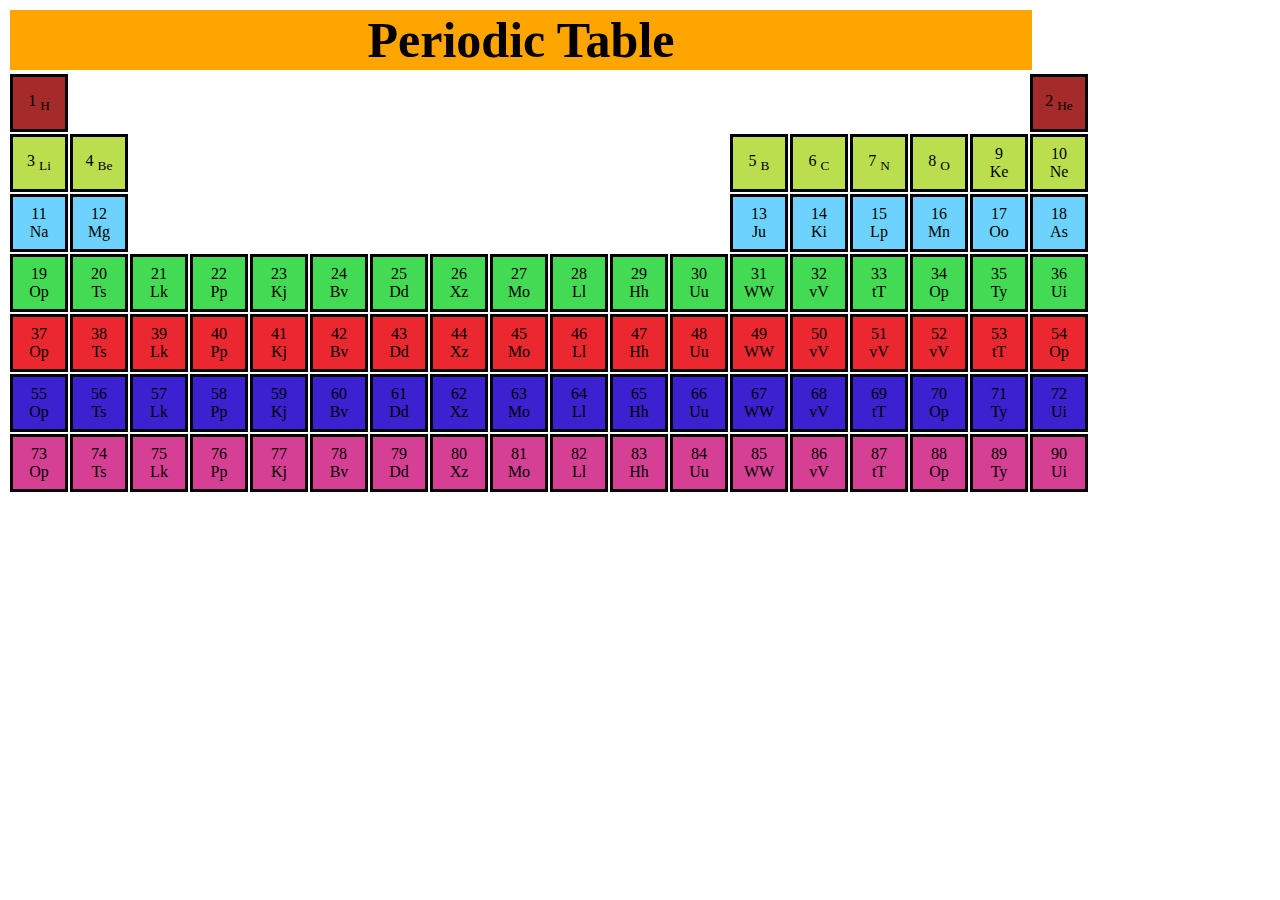
<file: Home/Periodic table.html>
<!DOCTYPE html>
<html lang="en">
<head>
    <meta charset="UTF-8">
    <meta name="viewport" content="width=device-width, initial-scale=1.0">
    <title>Table</title>
</head>
<body>
    
<table>
<tr>

    <th style="width: 1020px; height: 30px; text-align: center; font-size: 50px; background-color: orange;">Periodic Table</th>
</tr>


</table>



<table>
    <tr>
<td style="width: 50Px; height: 50px; background-color: brown; text-align: center; border: solid black 3px;">1 <SUB>H</SUB></td>
<td colspan="16"></td>
<!-- <td>1001</td>
<td>1001</td>
<td>1001</td>
<td>1001</td>
<td>1001</td>
<td>1001</td>
<td>1001</td>
<td>1001</td>
<td>1001</td>
<td>1001</td>
<td>1001</td>
<td>1001</td>
<td>1001</td>
<td>1001</td>
<td>1001</td> -->
<td style="width: 50Px; height: 50px; background-color: brown; text-align: center; border: solid black 3px;">2 <sub>He</sub></td>

</tr>
    
<tr>
    <td style="width: 50Px; height: 50px; background-color: rgb(186, 222, 78); text-align: center; border: solid black 3px;">3 <sub>Li</sub></td>
    <td style="width: 50Px; height: 50px; background-color: rgb(186, 222, 78); text-align: center; border: solid black 3px;">4 <sub>Be</sub></td>
    <td colspan="10"></td>
    <!-- <td>1001</td>
    <td>1001</td>
    <td>1001</td>
    <td>1001</td>
    <td>1001</td>
    <td>1001</td>
    <td>1001</td>
    <td>1001</td>
    <td>1001</td> -->
    <td style="width: 50Px; height: 50px; background-color: rgb(186, 222, 78); text-align: center; border: solid black 3px;">5 <sub>B</sub></td>
    <td style="width: 50Px; height: 50px; background-color: rgb(186, 222, 78); text-align: center; border: solid black 3px;">6 <sub>C</sub></td>
    <td style="width: 50Px; height: 50px; background-color: rgb(186, 222, 78); text-align: center; border: solid black 3px;">7 <sub>N</sub></td>
    <td style="width: 50Px; height: 50px; background-color: rgb(186, 222, 78); text-align: center; border: solid black 3px;">8 <sub>O</sub></td>
    <td style="width: 50Px; height: 50px; background-color: rgb(186, 222, 78); text-align: center; border: solid black 3px;">9 <br>Ke</td>
    <td style="width: 50Px; height: 50px; background-color: rgb(186, 222, 78); text-align: center; border: solid black 3px;">10 <br>Ne</td>
    </tr>
    <tr>
        <td style="width: 50Px; height: 50px; background-color: rgb(109, 211, 254); text-align: center; border: solid black 3px;">11 <br>Na</td>
        <td style="width: 50Px; height: 50px; background-color: rgb(109, 211, 254); text-align: center; border: solid black 3px;">12 <br>Mg</td>
        <td colspan="10"></td>
        <!-- <td>1001</td>
        <td>1001</td>
        <td>1001</td>
        <td>1001</td>
        <td>1001</td>
        <td>1001</td>
        <td>1001</td>
        <td>1001</td>
        <td>1001</td> -->
        <td style="width: 50Px; height: 50px; background-color: rgb(109, 211, 254); text-align: center; border: solid black 3px;">13 <br>Ju</td>
        <td style="width: 50Px; height: 50px; background-color: rgb(109, 211, 254); text-align: center; border: solid black 3px;">14 <br>Ki</td>
        <td style="width: 50Px; height: 50px; background-color: rgb(109, 211, 254); text-align: center; border: solid black 3px;">15 <br>Lp</td>
        <td style="width: 50Px; height: 50px; background-color: rgb(109, 211, 254); text-align: center; border: solid black 3px;">16 <br>Mn</td>
        <td style="width: 50Px; height: 50px; background-color: rgb(109, 211, 254); text-align: center; border: solid black 3px;">17 <br>Oo</td>
        <td style="width: 50Px; height: 50px; background-color: rgb(109, 211, 254); text-align: center; border: solid black 3px;">18 <br>As</td>        
        </tr>
    
        <tr>
            <td style="width: 50Px; height: 50px; background-color: rgb(67, 218, 84); text-align: center; border: solid black 3px;">19 <br>Op</td>
            <td style="width: 50Px; height: 50px; background-color: rgb(67, 218, 84); text-align: center; border: solid black 3px;">20 <br>Ts</td>
            <td style="width: 50Px; height: 50px; background-color: rgb(67, 218, 84); text-align: center; border: solid black 3px;">21 <br>Lk</td>
            <td style="width: 50Px; height: 50px; background-color: rgb(67, 218, 84); text-align: center; border: solid black 3px;">22 <br>Pp</td>
            <td style="width: 50Px; height: 50px; background-color: rgb(67, 218, 84); text-align: center; border: solid black 3px;">23 <br>Kj</td>
            <td style="width: 50Px; height: 50px; background-color: rgb(67, 218, 84); text-align: center; border: solid black 3px;">24 <br>Bv</td>
            <td style="width: 50Px; height: 50px; background-color: rgb(67, 218, 84); text-align: center; border: solid black 3px;">25 <br>Dd</td>
            <td style="width: 50Px; height: 50px; background-color: rgb(67, 218, 84); text-align: center; border: solid black 3px;">26 <br>Xz</td>
            <td style="width: 50Px; height: 50px; background-color: rgb(67, 218, 84); text-align: center; border: solid black 3px;">27 <br>Mo</td>
            <td style="width: 50Px; height: 50px; background-color: rgb(67, 218, 84); text-align: center; border: solid black 3px;">28 <br>Ll</td>
            <td style="width: 50Px; height: 50px; background-color: rgb(67, 218, 84); text-align: center; border: solid black 3px;">29 <br>Hh</td>
            <td style="width: 50Px; height: 50px; background-color: rgb(67, 218, 84); text-align: center; border: solid black 3px;">30 <br>Uu</td>
            <td style="width: 50Px; height: 50px; background-color: rgb(67, 218, 84); text-align: center; border: solid black 3px;">31 <br>WW</td>
            <td style="width: 50Px; height: 50px; background-color: rgb(67, 218, 84); text-align: center; border: solid black 3px;">32 <BR>vV</BR></td>
            <td style="width: 50Px; height: 50px; background-color: rgb(67, 218, 84); text-align: center; border: solid black 3px;">33 <BR>tT</BR></td>
            <td style="width: 50Px; height: 50px; background-color: rgb(67, 218, 84); text-align: center; border: solid black 3px;">34 <br>Op</td>
            <td style="width: 50Px; height: 50px; background-color: rgb(67, 218, 84); text-align: center; border: solid black 3px;">35 <br>Ty</td>
            <td style="width: 50Px; height: 50px; background-color: rgb(67, 218, 84); text-align: center; border: solid black 3px;">36 <br>Ui</td>        
            </tr>
            
            <tr>
                <td style="width: 50Px; height: 50px; background-color: rgb(235, 40, 47); text-align: center; border: solid black 3px;">37 <br>Op</td>
                <td style="width: 50Px; height: 50px; background-color: rgb(235, 40, 47); text-align: center; border: solid black 3px;"> 38<br>Ts</td>
                <td style="width: 50Px; height: 50px; background-color: rgb(235, 40, 47); text-align: center; border: solid black 3px;">39 <br>Lk</td>
                <td style="width: 50Px; height: 50px; background-color: rgb(235, 40, 47); text-align: center; border: solid black 3px;">40 <br>Pp</td>
                <td style="width: 50Px; height: 50px; background-color: rgb(235, 40, 47); text-align: center; border: solid black 3px;">41 <br>Kj</td>
                <td style="width: 50Px; height: 50px; background-color: rgb(235, 40, 47); text-align: center; border: solid black 3px;">42 <br>Bv</td>
                <td style="width: 50Px; height: 50px; background-color: rgb(235, 40, 47); text-align: center; border: solid black 3px;">43 <br>Dd</td>
                <td style="width: 50Px; height: 50px; background-color: rgb(235, 40, 47); text-align: center; border: solid black 3px;">44 <br>Xz</td>
                <td style="width: 50Px; height: 50px; background-color: rgb(235, 40, 47); text-align: center; border: solid black 3px;">45 <br>Mo</td>
                <td style="width: 50Px; height: 50px; background-color: rgb(235, 40, 47); text-align: center; border: solid black 3px;">46 <br>Ll</td>
                <td style="width: 50Px; height: 50px; background-color: rgb(235, 40, 47); text-align: center; border: solid black 3px;">47 <br>Hh</td>
                <td style="width: 50Px; height: 50px; background-color: rgb(235, 40, 47); text-align: center; border: solid black 3px;">48 <br>Uu</td>
                <td style="width: 50Px; height: 50px; background-color: rgb(235, 40, 47); text-align: center; border: solid black 3px;">49 <br>WW</td>
                <td style="width: 50Px; height: 50px; background-color: rgb(235, 40, 47); text-align: center; border: solid black 3px;">50 <BR>vV</BR></td>
                <td style="width: 50Px; height: 50px; background-color: rgb(235, 40, 47); text-align: center; border: solid black 3px;">51 <BR>vV</BR></td>
                <td style="width: 50Px; height: 50px; background-color: rgb(235, 40, 47); text-align: center; border: solid black 3px;">52 <BR>vV</BR></td>
                <td style="width: 50Px; height: 50px; background-color: rgb(235, 40, 47); text-align: center; border: solid black 3px;">53 <BR>tT</BR></td>
                <td style="width: 50Px; height: 50px; background-color: rgb(235, 40, 47); text-align: center; border: solid black 3px;">54 <br>Op</td>      
                </tr>
                <tr>
                    <td style="width: 50Px; height: 50px; background-color: rgb(59, 33, 207); text-align: center; border: solid black 3px;">55<br>Op</td>
                    <td style="width: 50Px; height: 50px; background-color: rgb(59, 33, 207); text-align: center; border: solid black 3px;"> 56<br>Ts</td>
                    <td style="width: 50Px; height: 50px; background-color: rgb(59, 33, 207); text-align: center; border: solid black 3px;">57 <br>Lk</td>
                    <td style="width: 50Px; height: 50px; background-color: rgb(59, 33, 207); text-align: center; border: solid black 3px;">58 <br>Pp</td>
                    <td style="width: 50Px; height: 50px; background-color: rgb(59, 33, 207); text-align: center; border: solid black 3px;">59 <br>Kj</td>
                    <td style="width: 50Px; height: 50px; background-color: rgb(59, 33, 207); text-align: center; border: solid black 3px;">60 <br>Bv</td>
                    <td style="width: 50Px; height: 50px; background-color: rgb(59, 33, 207); text-align: center; border: solid black 3px;">61 <br>Dd</td>
                    <td style="width: 50Px; height: 50px; background-color: rgb(59, 33, 207); text-align: center; border: solid black 3px;">62 <br>Xz</td>
                    <td style="width: 50Px; height: 50px; background-color: rgb(59, 33, 207); text-align: center; border: solid black 3px;">63 <br>Mo</td>
                    <td style="width: 50Px; height: 50px; background-color: rgb(59, 33, 207); text-align: center; border: solid black 3px;">64 <br>Ll</td>
                    <td style="width: 50Px; height: 50px; background-color: rgb(59, 33, 207); text-align: center; border: solid black 3px;">65 <br>Hh</td>
                    <td style="width: 50Px; height: 50px; background-color: rgb(59, 33, 207); text-align: center; border: solid black 3px;">66 <br>Uu</td>
                    <td style="width: 50Px; height: 50px; background-color: rgb(59, 33, 207); text-align: center; border: solid black 3px;">67 <br>WW</td>
                    <td style="width: 50Px; height: 50px; background-color: rgb(59, 33, 207); text-align: center; border: solid black 3px;">68 <BR>vV</BR></td>
                    <td style="width: 50Px; height: 50px; background-color: rgb(59, 33, 207); text-align: center; border: solid black 3px;">69 <BR>tT</BR></td>
                    <td style="width: 50Px; height: 50px; background-color: rgb(59, 33, 207); text-align: center; border: solid black 3px;">70 <br>Op</td>
                    <td style="width: 50Px; height: 50px; background-color: rgb(59, 33, 207); text-align: center; border: solid black 3px;">71 <br>Ty</td>
                    <td style="width: 50Px; height: 50px; background-color: rgb(59, 33, 207); text-align: center; border: solid black 3px;">72 <br>Ui</td>        
                    </tr>
                    <tr>
                        <td style="width: 50Px; height: 50px; background-color: rgb(213, 63, 148); text-align: center; border: solid black 3px;">73<br>Op</td>
                        <td style="width: 50Px; height: 50px; background-color: rgb(213, 63, 148); text-align: center; border: solid black 3px;"> 74<br>Ts</td>
                        <td style="width: 50Px; height: 50px; background-color: rgb(213, 63, 148); text-align: center; border: solid black 3px;">75 <br>Lk</td>
                        <td style="width: 50Px; height: 50px; background-color: rgb(213, 63, 148); text-align: center; border: solid black 3px;">76 <br>Pp</td>
                        <td style="width: 50Px; height: 50px; background-color: rgb(213, 63, 148); text-align: center; border: solid black 3px;">77 <br>Kj</td>
                        <td style="width: 50Px; height: 50px; background-color: rgb(213, 63, 148); text-align: center; border: solid black 3px;">78 <br>Bv</td>
                        <td style="width: 50Px; height: 50px; background-color: rgb(213, 63, 148); text-align: center; border: solid black 3px;">79 <br>Dd</td>
                        <td style="width: 50Px; height: 50px; background-color: rgb(213, 63, 148); text-align: center; border: solid black 3px;">80 <br>Xz</td>
                        <td style="width: 50Px; height: 50px; background-color: rgb(213, 63, 148); text-align: center; border: solid black 3px;">81 <br>Mo</td>
                        <td style="width: 50Px; height: 50px; background-color: rgb(213, 63, 148); text-align: center; border: solid black 3px;">82 <br>Ll</td>
                        <td style="width: 50Px; height: 50px; background-color: rgb(213, 63, 148); text-align: center; border: solid black 3px;">83 <br>Hh</td>
                        <td style="width: 50Px; height: 50px; background-color: rgb(213, 63, 148); text-align: center; border: solid black 3px;">84 <br>Uu</td>
                        <td style="width: 50Px; height: 50px; background-color: rgb(213, 63, 148); text-align: center; border: solid black 3px;">85 <br>WW</td>
                        <td style="width: 50Px; height: 50px; background-color: rgb(213, 63, 148); text-align: center; border: solid black 3px;">86 <BR>vV</BR></td>
                        <td style="width: 50Px; height: 50px; background-color: rgb(213, 63, 148); text-align: center; border: solid black 3px;">87 <BR>tT</BR></td>
                        <td style="width: 50Px; height: 50px; background-color: rgb(213, 63, 148); text-align: center; border: solid black 3px;">88 <br>Op</td>
                        <td style="width: 50Px; height: 50px; background-color: rgb(213, 63, 148); text-align: center; border: solid black 3px;">89 <br>Ty</td>
                        <td style="width: 50Px; height: 50px; background-color: rgb(213, 63, 148); text-align: center; border: solid black 3px;">90 <br>Ui</td>        
                        </tr>
    
</Table>









</body>
</html>
</file>
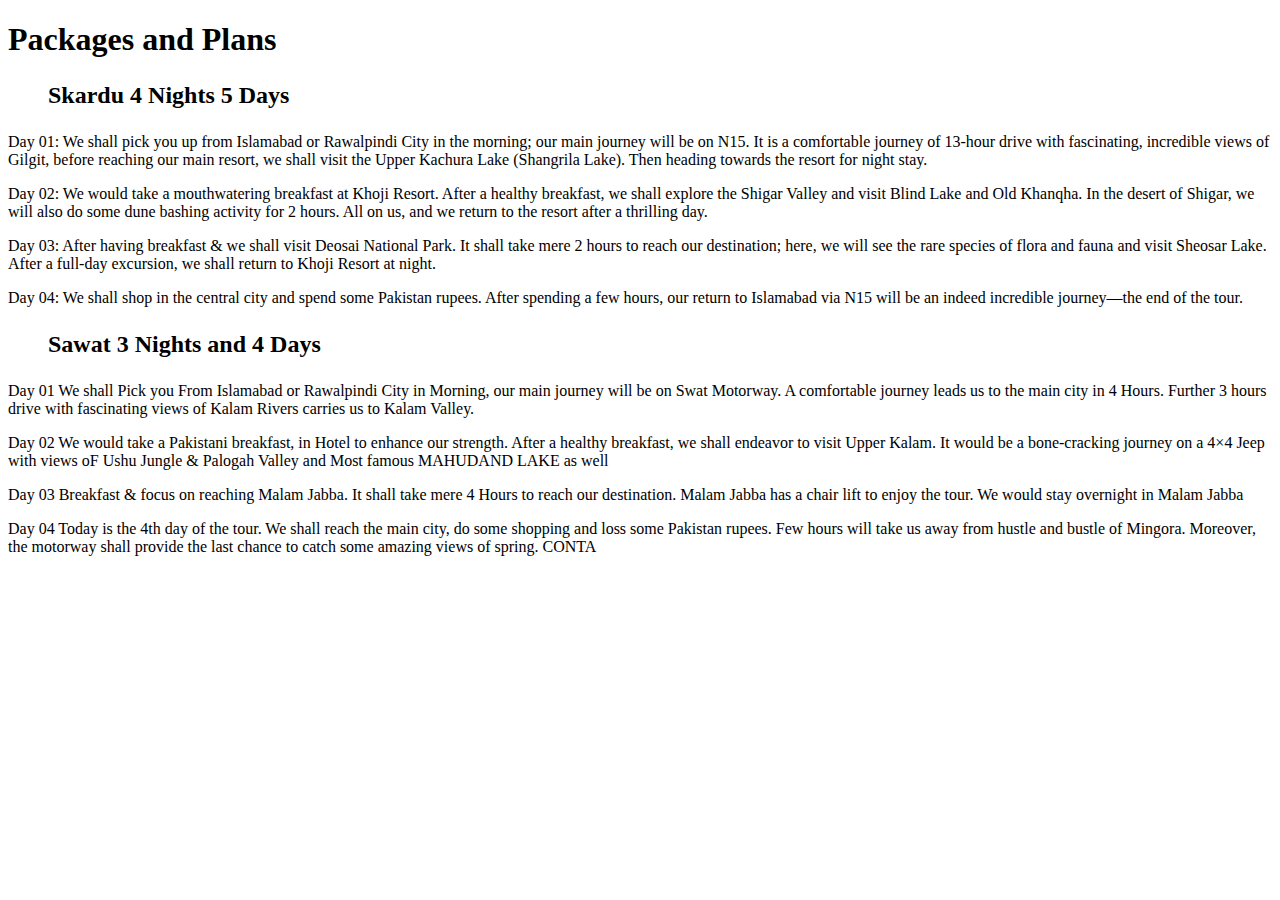
<file: Home/Plans.html>
<!DOCTYPE html>
<html lang="en">
<head>
    <meta charset="UTF-8">
    <meta name="viewport" content="width=device-width, initial-scale=1.0">
    <title>Plan</title>
</head>
<body>
    <h1><strong>Packages and Plans</strong></h1>


<h2><ul>Skardu 4 Nights 5 Days</ul></h2>
    <p><li>Day 01: We shall pick you up from Islamabad or Rawalpindi City in the morning; our main journey will be on N15. It is a comfortable journey of 13-hour drive with fascinating, incredible views of Gilgit, before reaching our main resort, we shall visit the Upper Kachura Lake (Shangrila Lake). Then heading towards the resort for night stay.
    </li></p>
    
    <p><li>Day 02: We would take a mouthwatering breakfast at Khoji Resort. After a healthy breakfast, we shall explore the Shigar Valley and visit Blind Lake and Old Khanqha. In the desert of Shigar, we will also do some dune bashing activity for 2 hours. All on us, and we return to the resort after a thrilling day. 
    </li></p>

    <p><li>Day 03: After having breakfast & we shall visit Deosai National Park. It shall take mere 2 hours to reach our destination; here, we will see the rare species of flora and fauna and visit Sheosar Lake. After a full-day excursion, we shall return to Khoji Resort at night.
    </li></p>

<p><li>Day 04: We shall shop in the central city and spend some Pakistan rupees. After spending a few hours, our return to Islamabad via N15 will be an indeed incredible journey—the end of the tour.
</li></p>


<h2><ul>Sawat 3 Nights and 4 Days</ul></h2>
<p><li>Day 01

    We shall Pick you From Islamabad or Rawalpindi City in Morning, our main journey will be on Swat Motorway. A comfortable journey leads us to the main city in 4 Hours. Further 3 hours drive with fascinating views of Kalam Rivers carries us to Kalam Valley. 
    
    </li></p>

    <p><li>Day 02 

        We would take a Pakistani breakfast, in Hotel to enhance our strength. After a healthy breakfast, we shall endeavor to visit Upper Kalam. It would be a bone-cracking journey on a 4×4 Jeep with views oF Ushu Jungle & Palogah Valley and Most famous MAHUDAND LAKE as well 
       
        
        </li></p>
    <p><li>Day 03

        Breakfast & focus on reaching Malam Jabba. It shall take mere 4 Hours to reach our destination. Malam Jabba has a chair lift to enjoy the tour. We would stay overnight in Malam Jabba 
        
        </li></p>
<p><li>Day 04

    Today is the 4th day of the tour. We shall reach the main city, do some shopping and loss some Pakistan rupees. Few hours will take us away from hustle and bustle of Mingora. Moreover, the motorway shall provide the last chance to catch some amazing views of spring.
    
    CONTA</li></p>

</body>
</html>
</file>
<file: Amazon/style.css>
* {
    margin: 0;
    font-family: arial;
    border: border-box;   
}
.navbar {
    background-color: black;
    height: 60px;
    color: white;
    display:flex
}

.logo {
background-image: url(./asset/white-amazon-logo-png-6.png);
background-size: cover;
height: 50px;
width: 140px;
}

.nav-logo {

    height: 50px;
    width: 140px;
}
.border {
    border: 2px solid transparent
}
.border:hover {
    border: 2px solid white;
}

/** box2 **/
.add-first {
color: #cccccc;
font-size: 0.80rem;
margin-left: 15px;
}

.add-second{
font-size: 1rem;
margin-left: 2px;
}
.add-icon{
    display: flex;
    align-items: center;
}
</file>
<file: Apple/Apple.css>
* {
    padding: 0;
    margin: 0;
    box-sizing: border-box;
}

.navbar {
height: 50px;
width: 80%;
color: white;
display: flex;
align-items:center;
justify-content: space-evenly ;
background-color: rgba(22, 22, 23, -8);
list-style-type: none;
}

#extradiv {
    background-color: rgba(22, 22, 23, .8);
    height: 50px;
    width: 100%;
    display: flex;
    justify-content: center;
}
.navbar :hover{
    border: 2px solid white ;
    cursor: pointer;
    padding: 5px;    
}
#hero {
    background-image: url(./Asset/hero_apple_vision_pro__e8407ehady6i_mediumtall.jpg);
    height: 100vh;
    width: 100%;
    background-repeat: no-repeat;
    background-position: center;
    display: flex;
    justify-content: center;
    align-items: flex-end;
    margin-top: -21px;
    

}
#datahero{
    margin-bottom: 100px;
    display: flex;
    flex-direction: column;
    align-items: center;
}
#firstline{
    font-size: 50px;
    font-family: 'Trebuchet MS', 'Lucida Sans Unicode', 'Lucida Grande', 'Lucida Sans', Arial, sans-serif;
}

#welcome{
    font-size: 25px;
    font-family: Arial, Helvetica, sans-serif;

}

#version{
    color: grey;
    font-size: 18px;
}

#heroancher{
    font-size: 20px;
    font-family: 'Gill Sans', 'Gill Sans MT', Calibri, 'Trebuchet MS', sans-serif;

}

#heroancher :hover{
    cursor: pointer;
    padding: 10px;
    font-size: 25px;
    font-display: underline;
    color: skyblue;

}

.iphone15promax{
    background-image: url(./Asset/Iphone15promax.png);
    height: 80vh;
    width: 100%;
    display: flex;
    color: white;
    justify-content: center;
    align-items: flex-start;
}

#dataiphone15promax{
    margin-top: 30px;
    display: flex;
    flex-direction: column;
    align-items: center;
}

#firstlineiphone15promax{
    font-size: 50px;
    font-family: Impact, Haettenschweiler, 'Arial Narrow Bold', sans-serif;
}

#secondlineiphonepromax15pro{
    font-size: 30px;
    font-family: 'Gill Sans', 'Gill Sans MT', Calibri, 'Trebuchet MS', sans-serif;
}

#iphoneancher{
    font-size: 20px;
    font-family: 'Gill Sans', 'Gill Sans MT', Calibri, 'Trebuchet MS', sans-serif;
    color: skyblue;
}

#iphoneancher :hover{
    cursor: pointer;
    padding: 10px;
    font-size: 25px;
    font-display: underline;
    color: skyblue

}

.iphone15pro2{
    background-image: url(./Asset/iphone15pro2.png);
    height: 90vh;
    width: 100%;
    display: flex;
    color: black;
    justify-content: center;
    align-items: flex-start;
}

#dataiphone15pro2{
    margin-top: 25px;
    display: flex;
    flex-direction: column;
    align-items: center;
}

#firstlineiphone15pro2{
    font-size: 50px;
    font-family: 'Franklin Gothic Medium', 'Arial Narrow', Arial, sans-serif;
}

#secondlineiphon15pro2{
    font-size: 30px;
    font-family: 'Gill Sans', 'Gill Sans MT', Calibri, 'Trebuchet MS', sans-serif;
}

#iphone2ancher{
    font-size: 20px;
    font-family: 'Gill Sans', 'Gill Sans MT', Calibri, 'Trebuchet MS', sans-serif;
    color: skyblue;
}

#iphone2ancher :hover{
    cursor: pointer;
    padding: 10px;
    font-size: 25px;
    font-display: underline;
    color: navy

}
#watch1{
    background-image: url(./Asset/watch1.jpg);
    height: 80vh;
    width: 49%;
    background-repeat: no-repeat;
    background-size: cover;
    background-position: center;
    display: flex;
    justify-content: center;
    align-items: flex-start;
    color: white;
}
#datawatch1{
    margin-top: 25px;
    display: flex;
    flex-direction: column;
    align-items: center;
}


#firstlinewatch1{
    font-size: 30px;
    font-family: 'Gill Sans', 'Gill Sans MT', Calibri, 'Trebuchet MS', sans-serif;
    
}

h1 {
    font-size: 23px;
    font-family: 'Gill Sans', 'Gill Sans MT', Calibri, 'Trebuchet MS', sans-serif;
}

#watch1ancher{
    font-size: 20px;
    font-family: 'Gill Sans', 'Gill Sans MT', Calibri, 'Trebuchet MS', sans-serif;
    color: skyblue;
}

#watch1ancher :hover{
    cursor: pointer;
    padding: 10px;
    font-size: 25px;
    font-display: underline;
    color: red  
}
.watch{
    display: flex;
    justify-content: space-around;
}

#watch2{
    background-image: url(./Asset/watch2.jpeg);
    height: 80vh;
    width: 49%;
    background-repeat: no-repeat;
    background-size: cover;
    background-position: center;
    display: flex;
    justify-content: center;
    align-items: flex-start;
    color: white;

}

#datawatch2{
    margin-top: 25px;
    display: flex;
    flex-direction: column;
    align-items: center;
}


#firstlinewatch2{
    font-size: 30px;
    font-family: 'Gill Sans', 'Gill Sans MT', Calibri, 'Trebuchet MS', sans-serif;

}

#series{
    color: red;
    font-family: 'Gill Sans', 'Gill Sans MT', Calibri, 'Trebuchet MS', sans-serif;
    font-size: 20px;
}
#watch2ancher{
    font-size: 20px;
    font-family: 'Gill Sans', 'Gill Sans MT', Calibri, 'Trebuchet MS', sans-serif;
    color: skyblue;
}

#watch2ancher :hover{
    cursor: pointer;
    padding: 10px;
    font-size: 25px;
    font-display: underline;
    color: red}

    /* sdfsdf */

    #watch3{
        background-image: url(./Asset/watch3.jpg);
        height: 80vh;
        width: 49%;
        background-repeat: no-repeat;
        background-size: cover;
        background-position: center;
        display: flex;
        justify-content: center;
        align-items: flex-start;
        color: black
    }
    #datawatch3{
        margin-top: 25px;
        display: flex;
        flex-direction: column;
        align-items: center;
    }
    
    
    #firstlinewatch3{
        font-size: 30px;
        font-family: 'Gill Sans', 'Gill Sans MT', Calibri, 'Trebuchet MS', sans-serif;
        
    }
    
    #nextlevel {
        font-size: 25px;

    }
    
    #watch3ancher{
        font-size: 20px;
        font-family: 'Gill Sans', 'Gill Sans MT', Calibri, 'Trebuchet MS', sans-serif;
        color: skyblue;
    }
    
    #watch3ancher :hover{
        cursor: pointer;
        padding: 10px;
        font-size: 25px;
        font-display: underline;
        color: red  
    }
    .sec3{
        display: flex;
        justify-content: space-around;
    }
    
    #watch4{
        background-image: url(./Asset/watch4.jpg);
        height: 80vh;
        width: 49%;
        background-repeat: no-repeat;
        background-size: cover;
        background-position: center;
        display: flex;
        justify-content: center;
        align-items: flex-start;
        color: black
    
    }
    
    #datawatch4{
        margin-top: 25px;
        display: flex;
        flex-direction: column;
        align-items: center;
    }
    
    
    #firstlinewatch4{
        font-size: 40px;
        font-family: Impact, Haettenschweiler, 'Arial Narrow Bold', sans-serif
    
    }
    
    #mindblowing{
        font-size: 26px;
    }


    #watch4ancher{
        font-size: 20px;
        font-family: 'Gill Sans', 'Gill Sans MT', Calibri, 'Trebuchet MS', sans-serif;
        color: skyblue;
    }
    
    #watch4ancher :hover{
        cursor: pointer;
        padding: 10px;
        font-size: 25px;
        font-display: underline;
        color: red}
    /* fsdfsdfsd */

    #card{
        background-image: url(./Asset/card.jpg);
        height: 80vh;
        width: 49%;
        background-repeat: no-repeat;
        background-size: cover;
        background-position: center;
        display: flex;
        justify-content: center;
        align-items: flex-start;
        color: black
    }
    #datacard{
        margin-top: 25px;
        display: flex;
        flex-direction: column;
        align-items: center;
    }
    
    
    #firstlinecard{
        font-size: 30px;
        font-family: system-ui, -apple-system, BlinkMacSystemFont, 'Segoe UI', Roboto, Oxygen, Ubuntu, Cantarell, 'Open Sans', 'Helvetica Neue', sans-serif
        
    }
    
    #cashback{
        font-size: 24px;


    }
    
    #cardancher{
        font-size: 20px;
        font-family: 'Gill Sans', 'Gill Sans MT', Calibri, 'Trebuchet MS', sans-serif;
        color: skyblue;
    }
    
    #cardancher :hover{
        cursor: pointer;
        padding: 10px;
        font-size: 25px;
        font-display: underline;
        color: red  
    }
    .sec4{
        display: flex;
        justify-content: space-around;
    }
    
    #trade{
        background-image: url(./Asset/trade.jpg);
        height: 80vh;
        width: 49%;
        background-repeat: no-repeat;
        background-size: cover;
        background-position: center;
        display: flex;
        justify-content: center;
        align-items: flex-start;
        color: black;
    
    }
    
    #datatrade{
        margin-top: 25px;
        display: flex;
        flex-direction: column;
        align-items: center;
    }
    
    
    #firstlinetrade{
        font-size: 30px;
        font-family: system-ui, -apple-system, BlinkMacSystemFont, 'Segoe UI', Roboto, Oxygen, Ubuntu, Cantarell, 'Open Sans', 'Helvetica Neue', sans-serif
    
    }
    
    #series{
        color: red;
        font-family: 'Gill Sans', 'Gill Sans MT', Calibri, 'Trebuchet MS', sans-serif;
        font-size: 20px;
    }
    #tradeancher{
        font-size: 20px;
        font-family: 'Gill Sans', 'Gill Sans MT', Calibri, 'Trebuchet MS', sans-serif;
        color: skyblue;
    }
    
    #tradeancher :hover{
        cursor: pointer;
        padding: 10px;
        font-size: 25px;
        font-display: underline;
        color: red}
    
        #parent{
            background-color: rgb(250, 250, 246);
            height: 150vh;
            width: 100%;
            list-style-type: none;
            color: rgb(129, 129, 125);
            display: flex;
            justify-content: center;
            font-size: 15px;
        }
        #child{
            width: 70%;
            height: 150vh;
        }

        table{
            display: flex;
            justify-content: center;
        }
</file>
